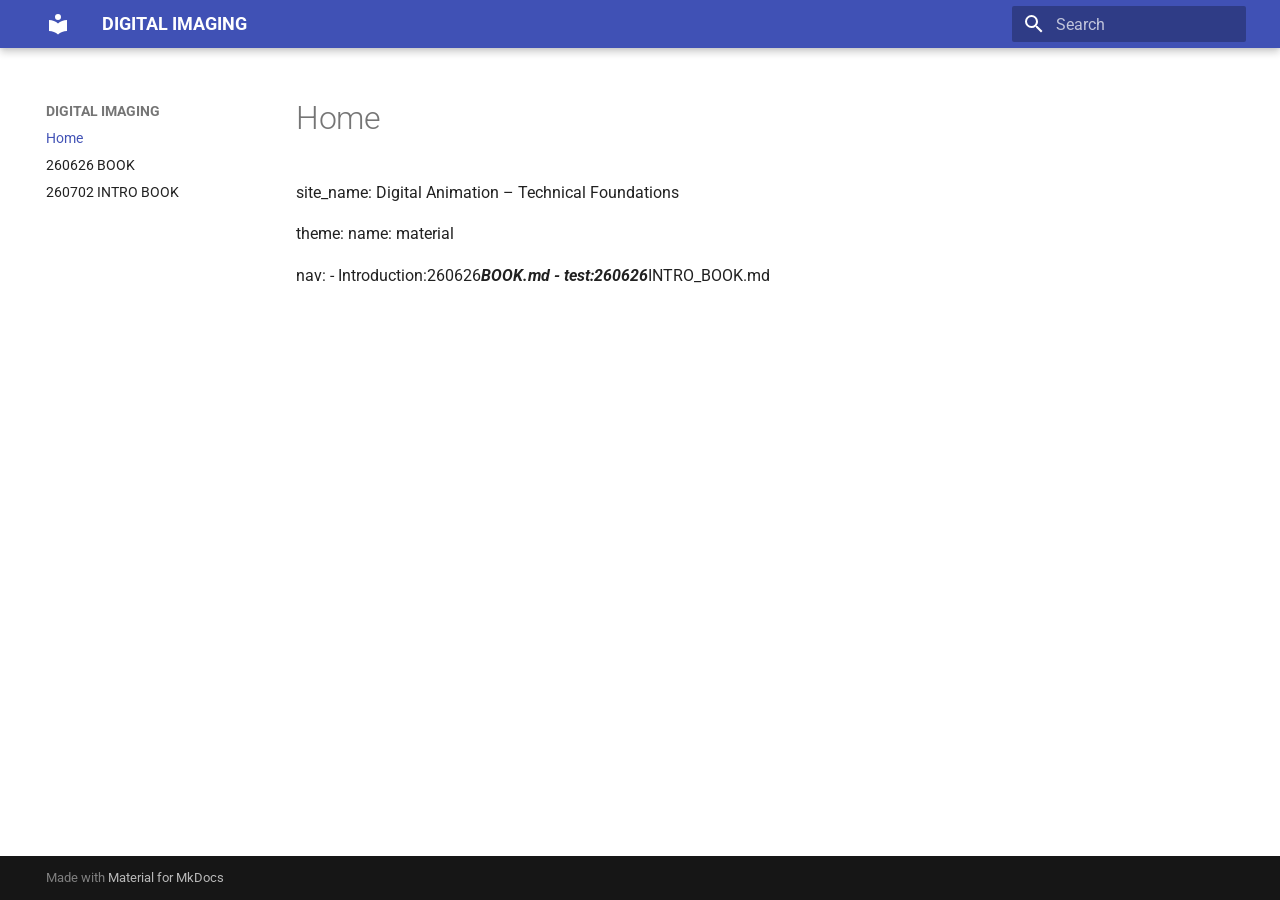
<file: index.html>
<!doctype html>
<html lang="en" class="no-js">
  <head>
    
      <meta charset="utf-8">
      <meta name="viewport" content="width=device-width,initial-scale=1">
      
      
      
      
      
        <link rel="next" href="260626___BOOK/">
      
      
        
      
      
      <link rel="icon" href="assets/images/favicon.png">
      <meta name="generator" content="mkdocs-1.6.1, mkdocs-material-9.7.6">
    
    
      
        <title>DIGITAL IMAGING</title>
      
    
    
      <link rel="stylesheet" href="assets/stylesheets/main.484c7ddc.min.css">
      
      


    
    
      
    
    
      
        
        
        <link rel="preconnect" href="https://fonts.gstatic.com" crossorigin>
        <link rel="stylesheet" href="https://fonts.googleapis.com/css?family=Roboto:300,300i,400,400i,700,700i%7CRoboto+Mono:400,400i,700,700i&display=fallback">
        <style>:root{--md-text-font:"Roboto";--md-code-font:"Roboto Mono"}</style>
      
    
    
      <link rel="stylesheet" href="extra.css">
    
    <script>__md_scope=new URL(".",location),__md_hash=e=>[...e].reduce(((e,_)=>(e<<5)-e+_.charCodeAt(0)),0),__md_get=(e,_=localStorage,t=__md_scope)=>JSON.parse(_.getItem(t.pathname+"."+e)),__md_set=(e,_,t=localStorage,a=__md_scope)=>{try{t.setItem(a.pathname+"."+e,JSON.stringify(_))}catch(e){}}</script>
    
      

    
    
  </head>
  
  
    <body dir="ltr">
  
    
    <input class="md-toggle" data-md-toggle="drawer" type="checkbox" id="__drawer" autocomplete="off">
    <input class="md-toggle" data-md-toggle="search" type="checkbox" id="__search" autocomplete="off">
    <label class="md-overlay" for="__drawer"></label>
    <div data-md-component="skip">
      
    </div>
    <div data-md-component="announce">
      
    </div>
    
    
      

  

<header class="md-header md-header--shadow" data-md-component="header">
  <nav class="md-header__inner md-grid" aria-label="Header">
    <a href="." title="DIGITAL IMAGING" class="md-header__button md-logo" aria-label="DIGITAL IMAGING" data-md-component="logo">
      
  
  <svg xmlns="http://www.w3.org/2000/svg" viewBox="0 0 24 24"><path d="M12 8a3 3 0 0 0 3-3 3 3 0 0 0-3-3 3 3 0 0 0-3 3 3 3 0 0 0 3 3m0 3.54C9.64 9.35 6.5 8 3 8v11c3.5 0 6.64 1.35 9 3.54 2.36-2.19 5.5-3.54 9-3.54V8c-3.5 0-6.64 1.35-9 3.54"/></svg>

    </a>
    <label class="md-header__button md-icon" for="__drawer">
      
      <svg xmlns="http://www.w3.org/2000/svg" viewBox="0 0 24 24"><path d="M3 6h18v2H3zm0 5h18v2H3zm0 5h18v2H3z"/></svg>
    </label>
    <div class="md-header__title" data-md-component="header-title">
      <div class="md-header__ellipsis">
        <div class="md-header__topic">
          <span class="md-ellipsis">
            DIGITAL IMAGING
          </span>
        </div>
        <div class="md-header__topic" data-md-component="header-topic">
          <span class="md-ellipsis">
            
              Home
            
          </span>
        </div>
      </div>
    </div>
    
    
      <script>var palette=__md_get("__palette");if(palette&&palette.color){if("(prefers-color-scheme)"===palette.color.media){var media=matchMedia("(prefers-color-scheme: light)"),input=document.querySelector(media.matches?"[data-md-color-media='(prefers-color-scheme: light)']":"[data-md-color-media='(prefers-color-scheme: dark)']");palette.color.media=input.getAttribute("data-md-color-media"),palette.color.scheme=input.getAttribute("data-md-color-scheme"),palette.color.primary=input.getAttribute("data-md-color-primary"),palette.color.accent=input.getAttribute("data-md-color-accent")}for(var[key,value]of Object.entries(palette.color))document.body.setAttribute("data-md-color-"+key,value)}</script>
    
    
    
      
      
        <label class="md-header__button md-icon" for="__search">
          
          <svg xmlns="http://www.w3.org/2000/svg" viewBox="0 0 24 24"><path d="M9.5 3A6.5 6.5 0 0 1 16 9.5c0 1.61-.59 3.09-1.56 4.23l.27.27h.79l5 5-1.5 1.5-5-5v-.79l-.27-.27A6.52 6.52 0 0 1 9.5 16 6.5 6.5 0 0 1 3 9.5 6.5 6.5 0 0 1 9.5 3m0 2C7 5 5 7 5 9.5S7 14 9.5 14 14 12 14 9.5 12 5 9.5 5"/></svg>
        </label>
        <div class="md-search" data-md-component="search" role="dialog">
  <label class="md-search__overlay" for="__search"></label>
  <div class="md-search__inner" role="search">
    <form class="md-search__form" name="search">
      <input type="text" class="md-search__input" name="query" aria-label="Search" placeholder="Search" autocapitalize="off" autocorrect="off" autocomplete="off" spellcheck="false" data-md-component="search-query" required>
      <label class="md-search__icon md-icon" for="__search">
        
        <svg xmlns="http://www.w3.org/2000/svg" viewBox="0 0 24 24"><path d="M9.5 3A6.5 6.5 0 0 1 16 9.5c0 1.61-.59 3.09-1.56 4.23l.27.27h.79l5 5-1.5 1.5-5-5v-.79l-.27-.27A6.52 6.52 0 0 1 9.5 16 6.5 6.5 0 0 1 3 9.5 6.5 6.5 0 0 1 9.5 3m0 2C7 5 5 7 5 9.5S7 14 9.5 14 14 12 14 9.5 12 5 9.5 5"/></svg>
        
        <svg xmlns="http://www.w3.org/2000/svg" viewBox="0 0 24 24"><path d="M20 11v2H8l5.5 5.5-1.42 1.42L4.16 12l7.92-7.92L13.5 5.5 8 11z"/></svg>
      </label>
      <nav class="md-search__options" aria-label="Search">
        
        <button type="reset" class="md-search__icon md-icon" title="Clear" aria-label="Clear" tabindex="-1">
          
          <svg xmlns="http://www.w3.org/2000/svg" viewBox="0 0 24 24"><path d="M19 6.41 17.59 5 12 10.59 6.41 5 5 6.41 10.59 12 5 17.59 6.41 19 12 13.41 17.59 19 19 17.59 13.41 12z"/></svg>
        </button>
      </nav>
      
    </form>
    <div class="md-search__output">
      <div class="md-search__scrollwrap" tabindex="0" data-md-scrollfix>
        <div class="md-search-result" data-md-component="search-result">
          <div class="md-search-result__meta">
            Initializing search
          </div>
          <ol class="md-search-result__list" role="presentation"></ol>
        </div>
      </div>
    </div>
  </div>
</div>
      
    
    
  </nav>
  
</header>
    
    <div class="md-container" data-md-component="container">
      
      
        
          
        
      
      <main class="md-main" data-md-component="main">
        <div class="md-main__inner md-grid">
          
            
              
              <div class="md-sidebar md-sidebar--primary" data-md-component="sidebar" data-md-type="navigation" >
                <div class="md-sidebar__scrollwrap">
                  <div class="md-sidebar__inner">
                    



<nav class="md-nav md-nav--primary" aria-label="Navigation" data-md-level="0">
  <label class="md-nav__title" for="__drawer">
    <a href="." title="DIGITAL IMAGING" class="md-nav__button md-logo" aria-label="DIGITAL IMAGING" data-md-component="logo">
      
  
  <svg xmlns="http://www.w3.org/2000/svg" viewBox="0 0 24 24"><path d="M12 8a3 3 0 0 0 3-3 3 3 0 0 0-3-3 3 3 0 0 0-3 3 3 3 0 0 0 3 3m0 3.54C9.64 9.35 6.5 8 3 8v11c3.5 0 6.64 1.35 9 3.54 2.36-2.19 5.5-3.54 9-3.54V8c-3.5 0-6.64 1.35-9 3.54"/></svg>

    </a>
    DIGITAL IMAGING
  </label>
  
  <ul class="md-nav__list" data-md-scrollfix>
    
      
      
  
  
    
  
  
  
    <li class="md-nav__item md-nav__item--active">
      
      <input class="md-nav__toggle md-toggle" type="checkbox" id="__toc">
      
      
      
      <a href="." class="md-nav__link md-nav__link--active">
        
  
  
  <span class="md-ellipsis">
    
  
    Home
  

    
  </span>
  
  

      </a>
      
    </li>
  

    
      
      
  
  
  
  
    <li class="md-nav__item">
      <a href="260626___BOOK/" class="md-nav__link">
        
  
  
  <span class="md-ellipsis">
    
  
    260626   BOOK
  

    
  </span>
  
  

      </a>
    </li>
  

    
      
      
  
  
  
  
    <li class="md-nav__item">
      <a href="260702___INTRO_BOOK/" class="md-nav__link">
        
  
  
  <span class="md-ellipsis">
    
  
    260702   INTRO BOOK
  

    
  </span>
  
  

      </a>
    </li>
  

    
  </ul>
</nav>
                  </div>
                </div>
              </div>
            
            
              
              <div class="md-sidebar md-sidebar--secondary" data-md-component="sidebar" data-md-type="toc" >
                <div class="md-sidebar__scrollwrap">
                  <div class="md-sidebar__inner">
                    

<nav class="md-nav md-nav--secondary" aria-label="Table of contents">
  
  
  
  
</nav>
                  </div>
                </div>
              </div>
            
          
          
            <div class="md-content" data-md-component="content">
              
              <article class="md-content__inner md-typeset">
                
                  



  <h1>Home</h1>

<p>site_name: Digital Animation – Technical Foundations</p>
<p>theme:
  name: material</p>
<p>nav:
  - Introduction:260626<strong><em>BOOK.md
  - test:260626</em></strong>INTRO_BOOK.md</p>












                
              </article>
            </div>
          
          
<script>var target=document.getElementById(location.hash.slice(1));target&&target.name&&(target.checked=target.name.startsWith("__tabbed_"))</script>
        </div>
        
      </main>
      
        <footer class="md-footer">
  
  <div class="md-footer-meta md-typeset">
    <div class="md-footer-meta__inner md-grid">
      <div class="md-copyright">
  
  
    Made with
    <a href="https://squidfunk.github.io/mkdocs-material/" target="_blank" rel="noopener">
      Material for MkDocs
    </a>
  
</div>
      
    </div>
  </div>
</footer>
      
    </div>
    <div class="md-dialog" data-md-component="dialog">
      <div class="md-dialog__inner md-typeset"></div>
    </div>
    
    
    
      
      
      <script id="__config" type="application/json">{"annotate": null, "base": ".", "features": [], "search": "assets/javascripts/workers/search.2c215733.min.js", "tags": null, "translations": {"clipboard.copied": "Copied to clipboard", "clipboard.copy": "Copy to clipboard", "search.result.more.one": "1 more on this page", "search.result.more.other": "# more on this page", "search.result.none": "No matching documents", "search.result.one": "1 matching document", "search.result.other": "# matching documents", "search.result.placeholder": "Type to start searching", "search.result.term.missing": "Missing", "select.version": "Select version"}, "version": null}</script>
    
    
      <script src="assets/javascripts/bundle.79ae519e.min.js"></script>
      
    
  </body>
</html>
</file>
<file: extra.css>
@use "sass:map";
@use "@catppuccin/palette/scss/catppuccin" as catppuccin;
@use "@catppuccin/highlightjs/sass/_theme" as hljs;

// filters taken from https://userstyles.catppuccin.com/contributing/guides/images-and-svgs/
$filters: (
  latte: (
    "subtext0": brightness(0) saturate(100%) invert(47%) sepia(6%)
      saturate(1263%) hue-rotate(195deg) brightness(90%) contrast(81%),
    "blue": brightness(0) saturate(100%) invert(30%) sepia(80%) saturate(1850%)
      hue-rotate(209deg) brightness(94%) contrast(105%),
  ),
  frappe: (
    "subtext0": brightness(0) saturate(100%) invert(82%) sepia(6%)
      saturate(1287%) hue-rotate(192deg) brightness(86%) contrast(85%),
    "blue": brightness(0) saturate(100%) invert(68%) sepia(16%) saturate(1070%)
      hue-rotate(185deg) brightness(96%) contrast(95%),
  ),
  macchiato: (
    "subtext0": brightness(0) saturate(100%) invert(75%) sepia(18%)
      saturate(361%) hue-rotate(190deg) brightness(91%) contrast(86%),
    "blue": brightness(0) saturate(100%) invert(67%) sepia(17%) saturate(1007%)
      hue-rotate(183deg) brightness(99%) contrast(94%),
  ),
  mocha: (
    "subtext0": brightness(0) saturate(100%) invert(84%) sepia(9%)
      saturate(767%) hue-rotate(192deg) brightness(84%) contrast(84%),
    "blue": brightness(0) saturate(100%) invert(68%) sepia(18%) saturate(951%)
      hue-rotate(180deg) brightness(98%) contrast(100%),
  ),
);

@each $flavor, $colors in catppuccin.$palette {
  .#{$flavor} {
    @include hljs.highlights($flavor);

    // Each heading is technically a link but
    // we don't want to highlight it as `blue`
    :is(h1, h2, h3, h4, h5, h6) {
      a code {
        color: map.get($colors, "text");
      }
    }
    a code {
      color: map.get($colors, "blue");
    }
    code {
      color: map.get($colors, "text");
      background: map.get($colors, "mantle");
    }
    blockquote {
      blockquote {
        border-top: 0.1em solid map.get($colors, "surface2");
        border-bottom: 0.1em solid map.get($colors, "surface2");
      }
    }
    hr {
      border-color: map.get($colors, "surface2");
      border-style: solid;
    }
    del {
      color: map.get($colors, "overlay2");
    }
    .ace_gutter {
      color: map.get($colors, "overlay1");
      background: map.get($colors, "mantle");
    }
    .ace_gutter-active-line.ace_gutter-cell {
      color: map.get($colors, "pink");
      background: map.get($colors, "mantle");
    }
    .tooltiptext {
      background: map.get($colors, "mantle");
      color: map.get($colors, "text");
    }
  }
}

@each $flavor, $colors in catppuccin.$palette {
  .#{$flavor} {
    --bg: #{map.get($colors, "base")};
    --fg: #{map.get($colors, "text")};
    --sidebar-bg: #{map.get($colors, "mantle")};
    --sidebar-fg: #{map.get($colors, "text")};
    --sidebar-non-existant: #{map.get($colors, "overlay0")};
    --sidebar-active: #{map.get($colors, "blue")};
    --sidebar-spacer: #{map.get($colors, "overlay0")};
    --scrollbar: #{map.get($colors, "overlay0")};
    --icons: #{map.get($colors, "overlay0")};
    --icons-hover: #{map.get($colors, "overlay2")};
    --links: #{map.get($colors, "blue")};
    --inline-code-color: #{map.get($colors, "text")};
    --theme-popup-bg: #{map.get($colors, "mantle")};
    --theme-popup-border: #{map.get($colors, "overlay0")};
    --theme-hover: #{map.get($colors, "surface0")};
    --quote-bg: #{map.get($colors, "mantle")};
    --quote-border: #{map.get($colors, "crust")};
    --table-border-color: #{map.get($colors, "surface0")};
    --table-header-bg: #{map.get($colors, "mantle")};
    --table-alternate-bg: #{map.get($colors, "mantle")};
    --searchbar-border-color: #{map.get($colors, "surface0")};
    --searchbar-bg: #{map.get($colors, "mantle")};
    --searchbar-fg: #{map.get($colors, "text")};
    --searchbar-shadow-color: #{map.get($colors, "crust")};
    --searchresults-header-fg: #{map.get($colors, "text")};
    --searchresults-border-color: #{map.get($colors, "surface0")};
    --searchresults-li-bg: #{map.get($colors, "base")};
    --sidebar-header-border-color: #{map.get($colors, "lavender")};
    --search-mark-bg: #{map.get($colors, "peach")};
    --warning-border: #{map.get($colors, "peach")};
    --color-scheme: #{if($flavor == "latte", "light", "dark")};
    --copy-button-filter: #{map.get($filters, $flavor, "subtext0")};
    --copy-button-filter-hover: #{map.get($filters, $flavor, "blue")};
    --blockquote-note-color: #{map.get($colors, "blue")};
    --blockquote-tip-color: #{map.get($colors, "green")};
    --blockquote-important-color: #{map.get($colors, "mauve")};
    --blockquote-warning-color: #{map.get($colors, "yellow")};
    --blockquote-caution-color: #{map.get($colors, "red")};
  }
}
</file>
<file: assets/stylesheets/main.484c7ddc.min.css>
@charset "UTF-8";html{-webkit-text-size-adjust:none;-moz-text-size-adjust:none;text-size-adjust:none;box-sizing:border-box}*,:after,:before{box-sizing:inherit}@media (prefers-reduced-motion){*,:after,:before{transition:none!important}}body{margin:0}a,button,input,label{-webkit-tap-highlight-color:transparent}a{color:inherit;text-decoration:none}hr{border:0;box-sizing:initial;display:block;height:.05rem;overflow:visible;padding:0}small{font-size:80%}sub,sup{line-height:1em}img{border-style:none}table{border-collapse:initial;border-spacing:0}td,th{font-weight:400;vertical-align:top}button{background:#0000;border:0;font-family:inherit;font-size:inherit;margin:0;padding:0}input{border:0;outline:none}:root{--md-primary-fg-color:#4051b5;--md-primary-fg-color--light:#5d6cc0;--md-primary-fg-color--dark:#303fa1;--md-primary-bg-color:#fff;--md-primary-bg-color--light:#ffffffb3;--md-accent-fg-color:#526cfe;--md-accent-fg-color--transparent:#526cfe1a;--md-accent-bg-color:#fff;--md-accent-bg-color--light:#ffffffb3}[data-md-color-scheme=default]{color-scheme:light}[data-md-color-scheme=default] img[src$="#gh-dark-mode-only"],[data-md-color-scheme=default] img[src$="#only-dark"]{display:none}:root,[data-md-color-scheme=default]{--md-hue:225deg;--md-default-fg-color:#000000de;--md-default-fg-color--light:#0000008a;--md-default-fg-color--lighter:#00000052;--md-default-fg-color--lightest:#00000012;--md-default-bg-color:#fff;--md-default-bg-color--light:#ffffffb3;--md-default-bg-color--lighter:#ffffff4d;--md-default-bg-color--lightest:#ffffff1f;--md-code-fg-color:#36464e;--md-code-bg-color:#f5f5f5;--md-code-bg-color--light:#f5f5f5b3;--md-code-bg-color--lighter:#f5f5f54d;--md-code-hl-color:#4287ff;--md-code-hl-color--light:#4287ff1a;--md-code-hl-number-color:#d52a2a;--md-code-hl-special-color:#db1457;--md-code-hl-function-color:#a846b9;--md-code-hl-constant-color:#6e59d9;--md-code-hl-keyword-color:#3f6ec6;--md-code-hl-string-color:#1c7d4d;--md-code-hl-name-color:var(--md-code-fg-color);--md-code-hl-operator-color:var(--md-default-fg-color--light);--md-code-hl-punctuation-color:var(--md-default-fg-color--light);--md-code-hl-comment-color:var(--md-default-fg-color--light);--md-code-hl-generic-color:var(--md-default-fg-color--light);--md-code-hl-variable-color:var(--md-default-fg-color--light);--md-typeset-color:var(--md-default-fg-color);--md-typeset-a-color:var(--md-primary-fg-color);--md-typeset-del-color:#f5503d26;--md-typeset-ins-color:#0bd57026;--md-typeset-kbd-color:#fafafa;--md-typeset-kbd-accent-color:#fff;--md-typeset-kbd-border-color:#b8b8b8;--md-typeset-mark-color:#ffff0080;--md-typeset-table-color:#0000001f;--md-typeset-table-color--light:rgba(0,0,0,.035);--md-admonition-fg-color:var(--md-default-fg-color);--md-admonition-bg-color:var(--md-default-bg-color);--md-warning-fg-color:#000000de;--md-warning-bg-color:#ff9;--md-footer-fg-color:#fff;--md-footer-fg-color--light:#ffffffb3;--md-footer-fg-color--lighter:#ffffff73;--md-footer-bg-color:#000000de;--md-footer-bg-color--dark:#00000052;--md-shadow-z1:0 0.2rem 0.5rem #0000000d,0 0 0.05rem #0000001a;--md-shadow-z2:0 0.2rem 0.5rem #0000001a,0 0 0.05rem #00000040;--md-shadow-z3:0 0.2rem 0.5rem #0003,0 0 0.05rem #00000059}.md-icon svg{fill:currentcolor;display:block;height:1.2rem;width:1.2rem}body{-webkit-font-smoothing:antialiased;-moz-osx-font-smoothing:grayscale;--md-text-font-family:var(--md-text-font,_),-apple-system,BlinkMacSystemFont,Helvetica,Arial,sans-serif;--md-code-font-family:var(--md-code-font,_),SFMono-Regular,Consolas,Menlo,monospace}aside,body,input{font-feature-settings:"kern","liga";color:var(--md-typeset-color);font-family:var(--md-text-font-family)}code,kbd,pre{font-feature-settings:"kern";font-family:var(--md-code-font-family)}:root{--md-typeset-table-sort-icon:url('data:image/svg+xml;charset=utf-8,<svg xmlns="http://www.w3.org/2000/svg" viewBox="0 0 24 24"><path d="m18 21-4-4h3V7h-3l4-4 4 4h-3v10h3M2 19v-2h10v2M2 13v-2h7v2M2 7V5h4v2z"/></svg>');--md-typeset-table-sort-icon--asc:url('data:image/svg+xml;charset=utf-8,<svg xmlns="http://www.w3.org/2000/svg" viewBox="0 0 24 24"><path d="M19 17h3l-4 4-4-4h3V3h2M2 17h10v2H2M6 5v2H2V5m0 6h7v2H2z"/></svg>');--md-typeset-table-sort-icon--desc:url('data:image/svg+xml;charset=utf-8,<svg xmlns="http://www.w3.org/2000/svg" viewBox="0 0 24 24"><path d="M19 7h3l-4-4-4 4h3v14h2M2 17h10v2H2M6 5v2H2V5m0 6h7v2H2z"/></svg>')}.md-typeset{-webkit-print-color-adjust:exact;color-adjust:exact;font-size:.8rem;line-height:1.6;overflow-wrap:break-word}@media print{.md-typeset{font-size:.68rem}}.md-typeset blockquote,.md-typeset dl,.md-typeset figure,.md-typeset ol,.md-typeset pre,.md-typeset ul{margin-bottom:1em;margin-top:1em}.md-typeset h1{color:var(--md-default-fg-color--light);font-size:2em;line-height:1.3;margin:0 0 1.25em}.md-typeset h1,.md-typeset h2{font-weight:300;letter-spacing:-.01em}.md-typeset h2{font-size:1.5625em;line-height:1.4;margin:1.6em 0 .64em}.md-typeset h3{font-size:1.25em;font-weight:400;letter-spacing:-.01em;line-height:1.5;margin:1.6em 0 .8em}.md-typeset h2+h3{margin-top:.8em}.md-typeset h4{font-weight:700;letter-spacing:-.01em;margin:1em 0}.md-typeset h5,.md-typeset h6{color:var(--md-default-fg-color--light);font-size:.8em;font-weight:700;letter-spacing:-.01em;margin:1.25em 0}.md-typeset h5{text-transform:uppercase}.md-typeset h5 code{text-transform:none}.md-typeset hr{border-bottom:.05rem solid var(--md-default-fg-color--lightest);display:flow-root;margin:1.5em 0}.md-typeset a{color:var(--md-typeset-a-color);word-break:break-word}.md-typeset a,.md-typeset a:before{transition:color 125ms}.md-typeset a:focus,.md-typeset a:hover{color:var(--md-accent-fg-color)}.md-typeset a:focus code,.md-typeset a:hover code{background-color:var(--md-accent-fg-color--transparent);color:var(--md-accent-fg-color)}.md-typeset a code{color:var(--md-typeset-a-color)}.md-typeset a.focus-visible{outline-color:var(--md-accent-fg-color);outline-offset:.2rem}.md-typeset code,.md-typeset kbd,.md-typeset pre{color:var(--md-code-fg-color);direction:ltr;font-variant-ligatures:none;transition:background-color 125ms}@media print{.md-typeset code,.md-typeset kbd,.md-typeset pre{white-space:pre-wrap}}.md-typeset code{background-color:var(--md-code-bg-color);border-radius:.1rem;-webkit-box-decoration-break:clone;box-decoration-break:clone;font-size:.85em;padding:0 .2941176471em;transition:color 125ms,background-color 125ms;word-break:break-word}.md-typeset code:not(.focus-visible){-webkit-tap-highlight-color:transparent;outline:none}.md-typeset pre{display:flow-root;line-height:1.4;position:relative}.md-typeset pre>code{-webkit-box-decoration-break:slice;box-decoration-break:slice;box-shadow:none;display:block;margin:0;outline-color:var(--md-accent-fg-color);overflow:auto;padding:.7720588235em 1.1764705882em;scrollbar-color:var(--md-default-fg-color--lighter) #0000;scrollbar-width:thin;touch-action:auto;word-break:normal}.md-typeset pre>code:hover{scrollbar-color:var(--md-accent-fg-color) #0000}.md-typeset pre>code::-webkit-scrollbar{height:.2rem;width:.2rem}.md-typeset pre>code::-webkit-scrollbar-thumb{background-color:var(--md-default-fg-color--lighter)}.md-typeset pre>code::-webkit-scrollbar-thumb:hover{background-color:var(--md-accent-fg-color)}.md-typeset kbd{background-color:var(--md-typeset-kbd-color);border-radius:.1rem;box-shadow:0 .1rem 0 .05rem var(--md-typeset-kbd-border-color),0 .1rem 0 var(--md-typeset-kbd-border-color),0 -.1rem .2rem var(--md-typeset-kbd-accent-color) inset;color:var(--md-default-fg-color);display:inline-block;font-size:.75em;padding:0 .6666666667em;vertical-align:text-top;word-break:break-word}.md-typeset mark{background-color:var(--md-typeset-mark-color);-webkit-box-decoration-break:clone;box-decoration-break:clone;color:inherit;word-break:break-word}.md-typeset abbr{cursor:help;text-decoration:none}.md-typeset [data-preview],.md-typeset abbr{border-bottom:.05rem dotted var(--md-default-fg-color--light)}.md-typeset small{opacity:.75}[dir=ltr] .md-typeset sub,[dir=ltr] .md-typeset sup{margin-left:.078125em}[dir=rtl] .md-typeset sub,[dir=rtl] .md-typeset sup{margin-right:.078125em}[dir=ltr] .md-typeset blockquote{padding-left:.6rem}[dir=rtl] .md-typeset blockquote{padding-right:.6rem}[dir=ltr] .md-typeset blockquote{border-left:.2rem solid var(--md-default-fg-color--lighter)}[dir=rtl] .md-typeset blockquote{border-right:.2rem solid var(--md-default-fg-color--lighter)}.md-typeset blockquote{color:var(--md-default-fg-color--light);margin-left:0;margin-right:0}.md-typeset ul{list-style-type:disc}.md-typeset ul[type]{list-style-type:revert-layer}[dir=ltr] .md-typeset ol,[dir=ltr] .md-typeset ul{margin-left:.625em}[dir=rtl] .md-typeset ol,[dir=rtl] .md-typeset ul{margin-right:.625em}.md-typeset ol,.md-typeset ul{padding:0}.md-typeset ol:not([hidden]),.md-typeset ul:not([hidden]){display:flow-root}.md-typeset ol ol,.md-typeset ul ol{list-style-type:lower-alpha}.md-typeset ol ol ol,.md-typeset ul ol ol{list-style-type:lower-roman}.md-typeset ol ol ol ol,.md-typeset ul ol ol ol{list-style-type:upper-alpha}.md-typeset ol ol ol ol ol,.md-typeset ul ol ol ol ol{list-style-type:upper-roman}.md-typeset ol[type],.md-typeset ul[type]{list-style-type:revert-layer}[dir=ltr] .md-typeset ol li,[dir=ltr] .md-typeset ul li{margin-left:1.25em}[dir=rtl] .md-typeset ol li,[dir=rtl] .md-typeset ul li{margin-right:1.25em}.md-typeset ol li,.md-typeset ul li{margin-bottom:.5em}.md-typeset ol li blockquote,.md-typeset ol li p,.md-typeset ul li blockquote,.md-typeset ul li p{margin:.5em 0}.md-typeset ol li:last-child,.md-typeset ul li:last-child{margin-bottom:0}[dir=ltr] .md-typeset ol li ol,[dir=ltr] .md-typeset ol li ul,[dir=ltr] .md-typeset ul li ol,[dir=ltr] .md-typeset ul li ul{margin-left:.625em}[dir=rtl] .md-typeset ol li ol,[dir=rtl] .md-typeset ol li ul,[dir=rtl] .md-typeset ul li ol,[dir=rtl] .md-typeset ul li ul{margin-right:.625em}.md-typeset ol li ol,.md-typeset ol li ul,.md-typeset ul li ol,.md-typeset ul li ul{margin-bottom:.5em;margin-top:.5em}[dir=ltr] .md-typeset dd{margin-left:1.875em}[dir=rtl] .md-typeset dd{margin-right:1.875em}.md-typeset dd{margin-bottom:1.5em;margin-top:1em}.md-typeset img,.md-typeset svg,.md-typeset video{height:auto;max-width:100%}.md-typeset img[align=left]{margin:1em 1em 1em 0}.md-typeset img[align=right]{margin:1em 0 1em 1em}.md-typeset img[align]:only-child{margin-top:0}.md-typeset figure{display:flow-root;margin:1em auto;max-width:100%;text-align:center;width:fit-content}.md-typeset figure img{display:block;margin:0 auto}.md-typeset figcaption{font-style:italic;margin:1em auto;max-width:24rem}.md-typeset iframe{max-width:100%}.md-typeset table:not([class]){background-color:var(--md-default-bg-color);border:.05rem solid var(--md-typeset-table-color);border-radius:.1rem;display:inline-block;font-size:.64rem;max-width:100%;overflow:auto;touch-action:auto}@media print{.md-typeset table:not([class]){display:table}}.md-typeset table:not([class])+*{margin-top:1.5em}.md-typeset table:not([class]) td>:first-child,.md-typeset table:not([class]) th>:first-child{margin-top:0}.md-typeset table:not([class]) td>:last-child,.md-typeset table:not([class]) th>:last-child{margin-bottom:0}.md-typeset table:not([class]) td:not([align]),.md-typeset table:not([class]) th:not([align]){text-align:left}[dir=rtl] .md-typeset table:not([class]) td:not([align]),[dir=rtl] .md-typeset table:not([class]) th:not([align]){text-align:right}.md-typeset table:not([class]) th{font-weight:700;min-width:5rem;padding:.9375em 1.25em;vertical-align:top}.md-typeset table:not([class]) td{border-top:.05rem solid var(--md-typeset-table-color);padding:.9375em 1.25em;vertical-align:top}.md-typeset table:not([class]) tbody tr{transition:background-color 125ms}.md-typeset table:not([class]) tbody tr:hover{background-color:var(--md-typeset-table-color--light);box-shadow:0 .05rem 0 var(--md-default-bg-color) inset}.md-typeset table:not([class]) a{word-break:normal}.md-typeset table th[role=columnheader]{cursor:pointer}[dir=ltr] .md-typeset table th[role=columnheader]:after{margin-left:.5em}[dir=rtl] .md-typeset table th[role=columnheader]:after{margin-right:.5em}.md-typeset table th[role=columnheader]:after{content:"";display:inline-block;height:1.2em;-webkit-mask-image:var(--md-typeset-table-sort-icon);mask-image:var(--md-typeset-table-sort-icon);-webkit-mask-repeat:no-repeat;mask-repeat:no-repeat;-webkit-mask-size:contain;mask-size:contain;transition:background-color 125ms;vertical-align:text-bottom;width:1.2em}.md-typeset table th[role=columnheader]:hover:after{background-color:var(--md-default-fg-color--lighter)}.md-typeset table th[role=columnheader][aria-sort=ascending]:after{background-color:var(--md-default-fg-color--light);-webkit-mask-image:var(--md-typeset-table-sort-icon--asc);mask-image:var(--md-typeset-table-sort-icon--asc)}.md-typeset table th[role=columnheader][aria-sort=descending]:after{background-color:var(--md-default-fg-color--light);-webkit-mask-image:var(--md-typeset-table-sort-icon--desc);mask-image:var(--md-typeset-table-sort-icon--desc)}.md-typeset__scrollwrap{margin:1em -.8rem;overflow-x:auto;touch-action:auto}.md-typeset__table{display:inline-block;margin-bottom:.5em;padding:0 .8rem}@media print{.md-typeset__table{display:block}}html .md-typeset__table table{display:table;margin:0;overflow:hidden;width:100%}@media screen and (max-width:44.984375em){.md-content__inner>pre{margin:1em -.8rem}.md-content__inner>pre code{border-radius:0}}.md-typeset .md-author{border-radius:100%;display:block;flex-shrink:0;height:1.6rem;overflow:hidden;position:relative;transition:color 125ms,transform 125ms;width:1.6rem}.md-typeset .md-author img{display:block}.md-typeset .md-author--more{background:var(--md-default-fg-color--lightest);color:var(--md-default-fg-color--lighter);font-size:.6rem;font-weight:700;line-height:1.6rem;text-align:center}.md-typeset .md-author--long{height:2.4rem;width:2.4rem}.md-typeset a.md-author{transform:scale(1)}.md-typeset a.md-author img{border-radius:100%;filter:grayscale(100%) opacity(75%);transition:filter 125ms}.md-typeset a.md-author:focus,.md-typeset a.md-author:hover{transform:scale(1.1);z-index:1}.md-typeset a.md-author:focus img,.md-typeset a.md-author:hover img{filter:grayscale(0)}.md-banner{background-color:var(--md-footer-bg-color);color:var(--md-footer-fg-color);overflow:auto}@media print{.md-banner{display:none}}.md-banner--warning{background-color:var(--md-warning-bg-color);color:var(--md-warning-fg-color)}.md-banner__inner{font-size:.7rem;margin:.6rem auto;padding:0 .8rem}[dir=ltr] .md-banner__button{float:right}[dir=rtl] .md-banner__button{float:left}.md-banner__button{color:inherit;cursor:pointer;transition:opacity .25s}.no-js .md-banner__button{display:none}.md-banner__button:hover{opacity:.7}html{font-size:125%;height:100%;overflow-x:hidden}@media screen and (min-width:100em){html{font-size:137.5%}}@media screen and (min-width:125em){html{font-size:150%}}body{background-color:var(--md-default-bg-color);display:flex;flex-direction:column;font-size:.5rem;min-height:100%;position:relative;width:100%}@media print{body{display:block}}@media screen and (max-width:59.984375em){body[data-md-scrolllock]{position:fixed}}.md-grid{margin-left:auto;margin-right:auto;max-width:61rem}.md-container{display:flex;flex-direction:column;flex-grow:1}@media print{.md-container{display:block}}.md-main{flex-grow:1}.md-main__inner{display:flex;height:100%;margin-top:1.5rem}.md-ellipsis{overflow:hidden;text-overflow:ellipsis}.md-toggle{display:none}.md-option{height:0;opacity:0;position:absolute;width:0}.md-option:checked+label:not([hidden]){display:block}.md-option.focus-visible+label{outline-color:var(--md-accent-fg-color);outline-style:auto}.md-skip{background-color:var(--md-default-fg-color);border-radius:.1rem;color:var(--md-default-bg-color);font-size:.64rem;margin:.5rem;opacity:0;outline-color:var(--md-accent-fg-color);padding:.3rem .5rem;position:fixed;transform:translateY(.4rem);z-index:-1}.md-skip:focus{opacity:1;transform:translateY(0);transition:transform .25s cubic-bezier(.4,0,.2,1),opacity 175ms 75ms;z-index:10}@page{margin:25mm}:root{--md-clipboard-icon:url('data:image/svg+xml;charset=utf-8,<svg xmlns="http://www.w3.org/2000/svg" viewBox="0 0 24 24"><path d="M19 21H8V7h11m0-2H8a2 2 0 0 0-2 2v14a2 2 0 0 0 2 2h11a2 2 0 0 0 2-2V7a2 2 0 0 0-2-2m-3-4H4a2 2 0 0 0-2 2v14h2V3h12z"/></svg>')}.md-clipboard{border-radius:.1rem;color:var(--md-default-fg-color--lightest);cursor:pointer;height:1.5em;outline-color:var(--md-accent-fg-color);outline-offset:.1rem;transition:color .25s;width:1.5em;z-index:1}@media print{.md-clipboard{display:none}}.md-clipboard:not(.focus-visible){-webkit-tap-highlight-color:transparent;outline:none}:hover>.md-clipboard{color:var(--md-default-fg-color--light)}.md-clipboard:focus,.md-clipboard:hover{color:var(--md-accent-fg-color)}.md-clipboard:after{background-color:currentcolor;content:"";display:block;height:1.125em;margin:0 auto;-webkit-mask-image:var(--md-clipboard-icon);mask-image:var(--md-clipboard-icon);-webkit-mask-position:center;mask-position:center;-webkit-mask-repeat:no-repeat;mask-repeat:no-repeat;-webkit-mask-size:contain;mask-size:contain;width:1.125em}.md-clipboard--inline{cursor:pointer}.md-clipboard--inline code{transition:color .25s,background-color .25s}.md-clipboard--inline:focus code,.md-clipboard--inline:hover code{background-color:var(--md-accent-fg-color--transparent);color:var(--md-accent-fg-color)}:root{--md-code-select-icon:url('data:image/svg+xml;charset=utf-8,<svg xmlns="http://www.w3.org/2000/svg" viewBox="0 0 24 24"><path d="M19 19h-4v2h4c1.1 0 2-.9 2-2v-4h-2m0-12h-4v2h4v4h2V5c0-1.1-.9-2-2-2M5 5h4V3H5c-1.1 0-2 .9-2 2v4h2m0 6H3v4c0 1.1.9 2 2 2h4v-2H5zm2-4h2v2H7zm4 0h2v2h-2zm4 0h2v2h-2zM7 7h2v2H7zm4 0h2v2h-2zm4 0h2v2h-2zm-8 8h2v2H7zm4 0h2v2h-2zm4 0h2v2h-2z"/></svg>');--md-code-copy-icon:url('data:image/svg+xml;charset=utf-8,<svg xmlns="http://www.w3.org/2000/svg" viewBox="0 0 24 24"><path d="M19 21H8V7h11m0-2H8a2 2 0 0 0-2 2v14a2 2 0 0 0 2 2h11a2 2 0 0 0 2-2V7a2 2 0 0 0-2-2m-3-4H4a2 2 0 0 0-2 2v14h2V3h12z"/></svg>')}.md-typeset .md-code__content{display:grid}.md-code__nav{background-color:var(--md-code-bg-color--lighter);border-radius:.1rem;display:flex;gap:.2rem;padding:.2rem;position:absolute;right:.25em;top:.25em;transition:background-color .25s;z-index:1}:hover>.md-code__nav{background-color:var(--md-code-bg-color--light)}.md-code__button{color:var(--md-default-fg-color--lightest);cursor:pointer;display:block;height:1.5em;outline-color:var(--md-accent-fg-color);outline-offset:.1rem;transition:color .25s;width:1.5em}:hover>*>.md-code__button{color:var(--md-default-fg-color--light)}.md-code__button.focus-visible,.md-code__button:hover{color:var(--md-accent-fg-color)}.md-code__button--active{color:var(--md-default-fg-color)!important}.md-code__button:after{background-color:currentcolor;content:"";display:block;height:1.125em;margin:0 auto;-webkit-mask-position:center;mask-position:center;-webkit-mask-repeat:no-repeat;mask-repeat:no-repeat;-webkit-mask-size:contain;mask-size:contain;width:1.125em}.md-code__button[data-md-type=select]:after{-webkit-mask-image:var(--md-code-select-icon);mask-image:var(--md-code-select-icon)}.md-code__button[data-md-type=copy]:after{-webkit-mask-image:var(--md-code-copy-icon);mask-image:var(--md-code-copy-icon)}@keyframes consent{0%{opacity:0;transform:translateY(100%)}to{opacity:1;transform:translateY(0)}}@keyframes overlay{0%{opacity:0}to{opacity:1}}.md-consent__overlay{animation:overlay .25s both;-webkit-backdrop-filter:blur(.1rem);backdrop-filter:blur(.1rem);background-color:#0000008a;height:100%;opacity:1;position:fixed;top:0;width:100%;z-index:5}.md-consent__inner{animation:consent .5s cubic-bezier(.1,.7,.1,1) both;background-color:var(--md-default-bg-color);border:0;border-radius:.1rem;bottom:0;box-shadow:0 0 .2rem #0000001a,0 .2rem .4rem #0003;max-height:100%;overflow:auto;padding:0;position:fixed;width:100%;z-index:5}.md-consent__form{padding:.8rem}.md-consent__settings{display:none;margin:1em 0}input:checked+.md-consent__settings{display:block}.md-consent__controls{margin-bottom:.8rem}.md-typeset .md-consent__controls .md-button{display:inline}@media screen and (max-width:44.984375em){.md-typeset .md-consent__controls .md-button{display:block;margin-top:.4rem;text-align:center;width:100%}}.md-consent label{cursor:pointer}.md-content{flex-grow:1;min-width:0}.md-content__inner{margin:0 .8rem 1.2rem;padding-top:.6rem}@media screen and (min-width:76.25em){[dir=ltr] .md-sidebar--primary:not([hidden])~.md-content>.md-content__inner{margin-left:1.2rem}[dir=ltr] .md-sidebar--secondary:not([hidden])~.md-content>.md-content__inner,[dir=rtl] .md-sidebar--primary:not([hidden])~.md-content>.md-content__inner{margin-right:1.2rem}[dir=rtl] .md-sidebar--secondary:not([hidden])~.md-content>.md-content__inner{margin-left:1.2rem}}.md-content__inner:before{content:"";display:block;height:.4rem}.md-content__inner>:last-child{margin-bottom:0}[dir=ltr] .md-content__button{float:right}[dir=rtl] .md-content__button{float:left}[dir=ltr] .md-content__button{margin-left:.4rem}[dir=rtl] .md-content__button{margin-right:.4rem}.md-content__button{margin:.4rem 0;padding:0}@media print{.md-content__button{display:none}}.md-typeset .md-content__button{color:var(--md-default-fg-color--lighter)}.md-content__button svg{display:inline;vertical-align:top}[dir=rtl] .md-content__button svg{transform:scaleX(-1)}[dir=ltr] .md-dialog{right:.8rem}[dir=rtl] .md-dialog{left:.8rem}.md-dialog{background-color:var(--md-default-fg-color);border-radius:.1rem;bottom:.8rem;box-shadow:var(--md-shadow-z3);min-width:11.1rem;opacity:0;padding:.4rem .6rem;pointer-events:none;position:fixed;transform:translateY(100%);transition:transform 0ms .4s,opacity .4s;z-index:4}@media print{.md-dialog{display:none}}.md-dialog--active{opacity:1;pointer-events:auto;transform:translateY(0);transition:transform .4s cubic-bezier(.075,.85,.175,1),opacity .4s}.md-dialog__inner{color:var(--md-default-bg-color);font-size:.7rem}.md-feedback{margin:2em 0 1em;text-align:center}.md-feedback fieldset{border:none;margin:0;padding:0}.md-feedback__title{font-weight:700;margin:1em auto}.md-feedback__inner{position:relative}.md-feedback__list{display:flex;flex-wrap:wrap;place-content:baseline center;position:relative}.md-feedback__list:hover .md-icon:not(:disabled){color:var(--md-default-fg-color--lighter)}:disabled .md-feedback__list{min-height:1.8rem}.md-feedback__icon{color:var(--md-default-fg-color--light);cursor:pointer;flex-shrink:0;margin:0 .1rem;transition:color 125ms}.md-feedback__icon:not(:disabled).md-icon:hover{color:var(--md-accent-fg-color)}.md-feedback__icon:disabled{color:var(--md-default-fg-color--lightest);pointer-events:none}.md-feedback__note{opacity:0;position:relative;transform:translateY(.4rem);transition:transform .4s cubic-bezier(.1,.7,.1,1),opacity .15s}.md-feedback__note>*{margin:0 auto;max-width:16rem}:disabled .md-feedback__note{opacity:1;transform:translateY(0)}@media print{.md-feedback{display:none}}.md-footer{background-color:var(--md-footer-bg-color);color:var(--md-footer-fg-color)}@media print{.md-footer{display:none}}.md-footer__inner{justify-content:space-between;overflow:auto;padding:.2rem}.md-footer__inner:not([hidden]){display:flex}.md-footer__link{align-items:end;display:flex;flex-grow:0.01;margin-bottom:.4rem;margin-top:1rem;max-width:100%;outline-color:var(--md-accent-fg-color);overflow:hidden;transition:opacity .25s}.md-footer__link:focus,.md-footer__link:hover{opacity:.7}[dir=rtl] .md-footer__link svg{transform:scaleX(-1)}@media screen and (max-width:44.984375em){.md-footer__link--prev{flex-shrink:0}.md-footer__link--prev .md-footer__title{display:none}}[dir=ltr] .md-footer__link--next{margin-left:auto}[dir=rtl] .md-footer__link--next{margin-right:auto}.md-footer__link--next{text-align:right}[dir=rtl] .md-footer__link--next{text-align:left}.md-footer__title{flex-grow:1;font-size:.9rem;margin-bottom:.7rem;max-width:calc(100% - 2.4rem);padding:0 1rem;white-space:nowrap}.md-footer__button{margin:.2rem;padding:.4rem}.md-footer__direction{font-size:.64rem;opacity:.7}.md-footer-meta{background-color:var(--md-footer-bg-color--dark)}.md-footer-meta__inner{display:flex;flex-wrap:wrap;justify-content:space-between;padding:.2rem}html .md-footer-meta.md-typeset a{color:var(--md-footer-fg-color--light)}html .md-footer-meta.md-typeset a:focus,html .md-footer-meta.md-typeset a:hover{color:var(--md-footer-fg-color)}.md-copyright{color:var(--md-footer-fg-color--lighter);font-size:.64rem;margin:auto .6rem;padding:.4rem 0;width:100%}@media screen and (min-width:45em){.md-copyright{width:auto}}.md-copyright__highlight{color:var(--md-footer-fg-color--light)}.md-social{display:inline-flex;gap:.2rem;margin:0 .4rem;padding:.2rem 0 .6rem}@media screen and (min-width:45em){.md-social{padding:.6rem 0}}.md-social__link{display:inline-block;height:1.6rem;text-align:center;width:1.6rem}.md-social__link:before{line-height:1.9}.md-social__link svg{fill:currentcolor;max-height:.8rem;vertical-align:-25%}.md-typeset .md-button{border:.1rem solid;border-radius:.1rem;color:var(--md-primary-fg-color);cursor:pointer;display:inline-block;font-weight:700;padding:.625em 2em;transition:color 125ms,background-color 125ms,border-color 125ms}.md-typeset .md-button--primary{background-color:var(--md-primary-fg-color);border-color:var(--md-primary-fg-color);color:var(--md-primary-bg-color)}.md-typeset .md-button:focus,.md-typeset .md-button:hover{background-color:var(--md-accent-fg-color);border-color:var(--md-accent-fg-color);color:var(--md-accent-bg-color)}[dir=ltr] .md-typeset .md-input{border-top-left-radius:.1rem}[dir=ltr] .md-typeset .md-input,[dir=rtl] .md-typeset .md-input{border-top-right-radius:.1rem}[dir=rtl] .md-typeset .md-input{border-top-left-radius:.1rem}.md-typeset .md-input{border-bottom:.1rem solid var(--md-default-fg-color--lighter);box-shadow:var(--md-shadow-z1);font-size:.8rem;height:1.8rem;padding:0 .6rem;transition:border .25s,box-shadow .25s}.md-typeset .md-input:focus,.md-typeset .md-input:hover{border-bottom-color:var(--md-accent-fg-color);box-shadow:var(--md-shadow-z2)}.md-typeset .md-input--stretch{width:100%}.md-header{background-color:var(--md-primary-fg-color);box-shadow:0 0 .2rem #0000,0 .2rem .4rem #0000;color:var(--md-primary-bg-color);display:block;left:0;position:sticky;right:0;top:0;z-index:4}@media print{.md-header{display:none}}.md-header[hidden]{transform:translateY(-100%);transition:transform .25s cubic-bezier(.8,0,.6,1),box-shadow .25s}.md-header--shadow{box-shadow:0 0 .2rem #0000001a,0 .2rem .4rem #0003;transition:transform .25s cubic-bezier(.1,.7,.1,1),box-shadow .25s}.md-header__inner{align-items:center;display:flex;padding:0 .2rem}.md-header__button{color:currentcolor;cursor:pointer;margin:.2rem;outline-color:var(--md-accent-fg-color);padding:.4rem;position:relative;transition:opacity .25s;vertical-align:middle;z-index:1}.md-header__button:hover{opacity:.7}.md-header__button:not([hidden]){display:inline-block}.md-header__button:not(.focus-visible){-webkit-tap-highlight-color:transparent;outline:none}.md-header__button.md-logo{margin:.2rem;padding:.4rem}@media screen and (max-width:76.234375em){.md-header__button.md-logo{display:none}}.md-header__button.md-logo img,.md-header__button.md-logo svg{fill:currentcolor;display:block;height:1.2rem;width:auto}@media screen and (min-width:60em){.md-header__button[for=__search]{display:none}}.no-js .md-header__button[for=__search]{display:none}[dir=rtl] .md-header__button[for=__search] svg{transform:scaleX(-1)}@media screen and (min-width:76.25em){.md-header__button[for=__drawer]{display:none}}.md-header__topic{display:flex;max-width:100%;position:absolute;transition:transform .4s cubic-bezier(.1,.7,.1,1),opacity .15s;white-space:nowrap}.md-header__topic+.md-header__topic{opacity:0;pointer-events:none;transform:translateX(1.25rem);transition:transform .4s cubic-bezier(1,.7,.1,.1),opacity .15s;z-index:-1}[dir=rtl] .md-header__topic+.md-header__topic{transform:translateX(-1.25rem)}.md-header__topic:first-child{font-weight:700}[dir=ltr] .md-header__title{margin-left:1rem;margin-right:.4rem}[dir=rtl] .md-header__title{margin-left:.4rem;margin-right:1rem}.md-header__title{flex-grow:1;font-size:.9rem;height:2.4rem;line-height:2.4rem}.md-header__title--active .md-header__topic{opacity:0;pointer-events:none;transform:translateX(-1.25rem);transition:transform .4s cubic-bezier(1,.7,.1,.1),opacity .15s;z-index:-1}[dir=rtl] .md-header__title--active .md-header__topic{transform:translateX(1.25rem)}.md-header__title--active .md-header__topic+.md-header__topic{opacity:1;pointer-events:auto;transform:translateX(0);transition:transform .4s cubic-bezier(.1,.7,.1,1),opacity .15s;z-index:0}.md-header__title>.md-header__ellipsis{height:100%;position:relative;width:100%}.md-header__option{display:flex;flex-shrink:0;max-width:100%;transition:max-width 0ms .25s,opacity .25s .25s;white-space:nowrap}[data-md-toggle=search]:checked~.md-header .md-header__option{max-width:0;opacity:0;transition:max-width 0ms,opacity 0ms}.md-header__option>input{bottom:0}.md-header__source{display:none}@media screen and (min-width:60em){[dir=ltr] .md-header__source{margin-left:1rem}[dir=rtl] .md-header__source{margin-right:1rem}.md-header__source{display:block;max-width:11.7rem;width:11.7rem}}@media screen and (min-width:76.25em){[dir=ltr] .md-header__source{margin-left:1.4rem}[dir=rtl] .md-header__source{margin-right:1.4rem}}.md-meta{color:var(--md-default-fg-color--light);font-size:.7rem;line-height:1.3}.md-meta__list{display:inline-flex;flex-wrap:wrap;list-style:none;margin:0;padding:0}.md-meta__item:not(:last-child):after{content:"·";margin-left:.2rem;margin-right:.2rem}.md-meta__link{color:var(--md-typeset-a-color)}.md-meta__link:focus,.md-meta__link:hover{color:var(--md-accent-fg-color)}.md-draft{background-color:#ff1744;border-radius:.125em;color:#fff;display:inline-block;font-weight:700;padding-left:.5714285714em;padding-right:.5714285714em}:root{--md-nav-icon--prev:url('data:image/svg+xml;charset=utf-8,<svg xmlns="http://www.w3.org/2000/svg" viewBox="0 0 24 24"><path d="M20 11v2H8l5.5 5.5-1.42 1.42L4.16 12l7.92-7.92L13.5 5.5 8 11z"/></svg>');--md-nav-icon--next:url('data:image/svg+xml;charset=utf-8,<svg xmlns="http://www.w3.org/2000/svg" viewBox="0 0 24 24"><path d="M8.59 16.58 13.17 12 8.59 7.41 10 6l6 6-6 6z"/></svg>');--md-toc-icon:url('data:image/svg+xml;charset=utf-8,<svg xmlns="http://www.w3.org/2000/svg" viewBox="0 0 24 24"><path d="M3 9h14V7H3zm0 4h14v-2H3zm0 4h14v-2H3zm16 0h2v-2h-2zm0-10v2h2V7zm0 6h2v-2h-2z"/></svg>')}.md-nav{font-size:.7rem;line-height:1.3}.md-nav__title{color:var(--md-default-fg-color--light);display:block;font-weight:700;overflow:hidden;padding:0 .6rem;text-overflow:ellipsis}.md-nav__title .md-nav__button{display:none}.md-nav__title .md-nav__button img{height:100%;width:auto}.md-nav__title .md-nav__button.md-logo img,.md-nav__title .md-nav__button.md-logo svg{fill:currentcolor;display:block;height:2.4rem;max-width:100%;object-fit:contain;width:auto}.md-nav__list{list-style:none;margin:0;padding:0}.md-nav__link{align-items:flex-start;display:flex;gap:.4rem;margin-top:.625em;scroll-snap-align:start;transition:color 125ms}.md-nav__link--passed,.md-nav__link--passed code{color:var(--md-default-fg-color--light)}.md-nav__item .md-nav__link--active,.md-nav__item .md-nav__link--active code{color:var(--md-typeset-a-color)}.md-nav__link .md-ellipsis{position:relative}.md-nav__link .md-ellipsis code{word-break:normal}[dir=ltr] .md-nav__link .md-icon:last-child{margin-left:auto}[dir=rtl] .md-nav__link .md-icon:last-child{margin-right:auto}.md-nav__link .md-typeset{font-size:.7rem;line-height:1.3}.md-nav__link svg{fill:currentcolor;flex-shrink:0;height:1.3em;position:relative}.md-nav__link[for]:focus,.md-nav__link[for]:hover,.md-nav__link[href]:focus,.md-nav__link[href]:hover{color:var(--md-accent-fg-color);cursor:pointer}.md-nav__link[for]:focus code,.md-nav__link[for]:hover code,.md-nav__link[href]:focus code,.md-nav__link[href]:hover code{background-color:var(--md-accent-fg-color--transparent);color:var(--md-accent-fg-color)}.md-nav__link.focus-visible{outline-color:var(--md-accent-fg-color);outline-offset:.2rem}.md-nav--primary .md-nav__link[for=__toc]{display:none}.md-nav--primary .md-nav__link[for=__toc] .md-icon:after{background-color:currentcolor;display:block;height:100%;-webkit-mask-image:var(--md-toc-icon);mask-image:var(--md-toc-icon);width:100%}.md-nav--primary .md-nav__link[for=__toc]~.md-nav{display:none}.md-nav__container>.md-nav__link{margin-top:0}.md-nav__container>.md-nav__link:first-child{flex-grow:1;min-width:0}.md-nav__icon{flex-shrink:0}.md-nav__source{display:none}@media screen and (max-width:76.234375em){.md-nav--primary,.md-nav--primary .md-nav{background-color:var(--md-default-bg-color);display:flex;flex-direction:column;height:100%;left:0;position:absolute;right:0;top:0;z-index:1}.md-nav--primary .md-nav__item,.md-nav--primary .md-nav__title{font-size:.8rem;line-height:1.5}.md-nav--primary .md-nav__title{background-color:var(--md-default-fg-color--lightest);color:var(--md-default-fg-color--light);cursor:pointer;height:5.6rem;line-height:2.4rem;padding:3rem .8rem .2rem;position:relative;white-space:nowrap}[dir=ltr] .md-nav--primary .md-nav__title .md-nav__icon{left:.4rem}[dir=rtl] .md-nav--primary .md-nav__title .md-nav__icon{right:.4rem}.md-nav--primary .md-nav__title .md-nav__icon{display:block;height:1.2rem;margin:.2rem;position:absolute;top:.4rem;width:1.2rem}.md-nav--primary .md-nav__title .md-nav__icon:after{background-color:currentcolor;content:"";display:block;height:100%;-webkit-mask-image:var(--md-nav-icon--prev);mask-image:var(--md-nav-icon--prev);-webkit-mask-position:center;mask-position:center;-webkit-mask-repeat:no-repeat;mask-repeat:no-repeat;-webkit-mask-size:contain;mask-size:contain;width:100%}.md-nav--primary .md-nav__title~.md-nav__list{background-color:var(--md-default-bg-color);box-shadow:0 .05rem 0 var(--md-default-fg-color--lightest) inset;overflow-y:auto;scroll-snap-type:y mandatory;touch-action:pan-y}.md-nav--primary .md-nav__title~.md-nav__list>:first-child{border-top:0}.md-nav--primary .md-nav__title[for=__drawer]{background-color:var(--md-primary-fg-color);color:var(--md-primary-bg-color);font-weight:700}.md-nav--primary .md-nav__title .md-logo{display:block;left:.2rem;margin:.2rem;padding:.4rem;position:absolute;right:.2rem;top:.2rem}.md-nav--primary .md-nav__list{flex:1}.md-nav--primary .md-nav__item{border-top:.05rem solid var(--md-default-fg-color--lightest)}.md-nav--primary .md-nav__item--active>.md-nav__link{color:var(--md-typeset-a-color)}.md-nav--primary .md-nav__item--active>.md-nav__link:focus,.md-nav--primary .md-nav__item--active>.md-nav__link:hover{color:var(--md-accent-fg-color)}.md-nav--primary .md-nav__link{margin-top:0;padding:.6rem .8rem}.md-nav--primary .md-nav__link svg{margin-top:.1em}.md-nav--primary .md-nav__link>.md-nav__link{padding:0}[dir=ltr] .md-nav--primary .md-nav__link .md-nav__icon{margin-right:-.2rem}[dir=rtl] .md-nav--primary .md-nav__link .md-nav__icon{margin-left:-.2rem}.md-nav--primary .md-nav__link .md-nav__icon{font-size:1.2rem;height:1.2rem;width:1.2rem}.md-nav--primary .md-nav__link .md-nav__icon:after{background-color:currentcolor;content:"";display:block;height:100%;-webkit-mask-image:var(--md-nav-icon--next);mask-image:var(--md-nav-icon--next);-webkit-mask-position:center;mask-position:center;-webkit-mask-repeat:no-repeat;mask-repeat:no-repeat;-webkit-mask-size:contain;mask-size:contain;width:100%}[dir=rtl] .md-nav--primary .md-nav__icon:after{transform:scale(-1)}.md-nav--primary .md-nav--secondary .md-nav{background-color:initial;position:static}[dir=ltr] .md-nav--primary .md-nav--secondary .md-nav .md-nav__link{padding-left:1.4rem}[dir=rtl] .md-nav--primary .md-nav--secondary .md-nav .md-nav__link{padding-right:1.4rem}[dir=ltr] .md-nav--primary .md-nav--secondary .md-nav .md-nav .md-nav__link{padding-left:2rem}[dir=rtl] .md-nav--primary .md-nav--secondary .md-nav .md-nav .md-nav__link{padding-right:2rem}[dir=ltr] .md-nav--primary .md-nav--secondary .md-nav .md-nav .md-nav .md-nav__link{padding-left:2.6rem}[dir=rtl] .md-nav--primary .md-nav--secondary .md-nav .md-nav .md-nav .md-nav__link{padding-right:2.6rem}[dir=ltr] .md-nav--primary .md-nav--secondary .md-nav .md-nav .md-nav .md-nav .md-nav__link{padding-left:3.2rem}[dir=rtl] .md-nav--primary .md-nav--secondary .md-nav .md-nav .md-nav .md-nav .md-nav__link{padding-right:3.2rem}.md-nav--secondary{background-color:initial}.md-nav__toggle~.md-nav{display:flex;opacity:0;transform:translateX(100%);transition:transform .25s cubic-bezier(.8,0,.6,1),opacity 125ms 50ms}[dir=rtl] .md-nav__toggle~.md-nav{transform:translateX(-100%)}.md-nav__toggle:checked~.md-nav{opacity:1;transform:translateX(0);transition:transform .25s cubic-bezier(.4,0,.2,1),opacity 125ms 125ms}.md-nav__toggle:checked~.md-nav>.md-nav__list{backface-visibility:hidden}}@media screen and (max-width:59.984375em){.md-nav--primary .md-nav__link[for=__toc]{display:flex}.md-nav--primary .md-nav__link[for=__toc] .md-icon:after{content:""}.md-nav--primary .md-nav__link[for=__toc]+.md-nav__link{display:none}.md-nav--primary .md-nav__link[for=__toc]~.md-nav{display:flex}.md-nav__source{background-color:var(--md-primary-fg-color--dark);color:var(--md-primary-bg-color);display:block;padding:0 .2rem}}@media screen and (min-width:60em) and (max-width:76.234375em){.md-nav--integrated .md-nav__link[for=__toc]{display:flex}.md-nav--integrated .md-nav__link[for=__toc] .md-icon:after{content:""}.md-nav--integrated .md-nav__link[for=__toc]+.md-nav__link{display:none}.md-nav--integrated .md-nav__link[for=__toc]~.md-nav{display:flex}}@media screen and (min-width:60em){.md-nav{margin-bottom:-.4rem}.md-nav--secondary .md-nav__title{background:var(--md-default-bg-color);box-shadow:0 0 .4rem .4rem var(--md-default-bg-color);position:sticky;top:0;z-index:1}.md-nav--secondary .md-nav__title[for=__toc]{scroll-snap-align:start}.md-nav--secondary .md-nav__title .md-nav__icon{display:none}[dir=ltr] .md-nav--secondary .md-nav__list{padding-left:.6rem}[dir=rtl] .md-nav--secondary .md-nav__list{padding-right:.6rem}.md-nav--secondary .md-nav__list{padding-bottom:.4rem}[dir=ltr] .md-nav--secondary .md-nav__item>.md-nav__link{margin-right:.4rem}[dir=rtl] .md-nav--secondary .md-nav__item>.md-nav__link{margin-left:.4rem}}@media screen and (min-width:76.25em){.md-nav{margin-bottom:-.4rem;transition:max-height .25s cubic-bezier(.86,0,.07,1)}.md-nav--primary .md-nav__title{background:var(--md-default-bg-color);box-shadow:0 0 .4rem .4rem var(--md-default-bg-color);position:sticky;top:0;z-index:1}.md-nav--primary .md-nav__title[for=__drawer]{scroll-snap-align:start}.md-nav--primary .md-nav__title .md-nav__icon{display:none}[dir=ltr] .md-nav--primary .md-nav__list{padding-left:.6rem}[dir=rtl] .md-nav--primary .md-nav__list{padding-right:.6rem}.md-nav--primary .md-nav__list{padding-bottom:.4rem}[dir=ltr] .md-nav--primary .md-nav__item>.md-nav__link{margin-right:.4rem}[dir=rtl] .md-nav--primary .md-nav__item>.md-nav__link{margin-left:.4rem}.md-nav__toggle~.md-nav{display:grid;grid-template-rows:minmax(.4rem,0fr);opacity:0;transition:grid-template-rows .25s cubic-bezier(.86,0,.07,1),opacity .25s,visibility 0ms .25s;visibility:collapse}.md-nav__toggle~.md-nav>.md-nav__list{overflow:hidden}.md-nav__toggle.md-toggle--indeterminate~.md-nav,.md-nav__toggle:checked~.md-nav{grid-template-rows:minmax(.4rem,1fr);opacity:1;transition:grid-template-rows .25s cubic-bezier(.86,0,.07,1),opacity .15s .1s,visibility 0ms;visibility:visible}.md-nav__toggle.md-toggle--indeterminate~.md-nav{transition:none}.md-nav__item--nested>.md-nav>.md-nav__title{display:none}.md-nav__item--section{display:block;margin:1.25em 0}.md-nav__item--section:last-child{margin-bottom:0}.md-nav__item--section>.md-nav__link{font-weight:700}.md-nav__item--section>.md-nav__link[for]{color:var(--md-default-fg-color--light)}.md-nav__item--section>.md-nav__link:not(.md-nav__container){pointer-events:none}.md-nav__item--section>.md-nav__link .md-icon,.md-nav__item--section>.md-nav__link>[for]{display:none}[dir=ltr] .md-nav__item--section>.md-nav{margin-left:-.6rem}[dir=rtl] .md-nav__item--section>.md-nav{margin-right:-.6rem}.md-nav__item--section>.md-nav{display:block;opacity:1;visibility:visible}.md-nav__item--section>.md-nav>.md-nav__list>.md-nav__item{padding:0}.md-nav__icon{border-radius:100%;height:.9rem;transition:background-color .25s;width:.9rem}.md-nav__icon:hover{background-color:var(--md-accent-fg-color--transparent)}.md-nav__icon:after{background-color:currentcolor;border-radius:100%;content:"";display:inline-block;height:100%;-webkit-mask-image:var(--md-nav-icon--next);mask-image:var(--md-nav-icon--next);-webkit-mask-position:center;mask-position:center;-webkit-mask-repeat:no-repeat;mask-repeat:no-repeat;-webkit-mask-size:contain;mask-size:contain;transition:transform .25s;vertical-align:-.1rem;width:100%}[dir=rtl] .md-nav__icon:after{transform:rotate(180deg)}.md-nav__item--nested .md-nav__toggle:checked~.md-nav__link .md-nav__icon:after,.md-nav__item--nested .md-toggle--indeterminate~.md-nav__link .md-nav__icon:after{transform:rotate(90deg)}.md-nav--lifted>.md-nav__list>.md-nav__item,.md-nav--lifted>.md-nav__title{display:none}.md-nav--lifted>.md-nav__list>.md-nav__item--active{display:block}.md-nav--lifted>.md-nav__list>.md-nav__item--active>.md-nav__link{background:var(--md-default-bg-color);box-shadow:0 0 .4rem .4rem var(--md-default-bg-color);margin-top:0;position:sticky;top:0;z-index:1}.md-nav--lifted>.md-nav__list>.md-nav__item--active>.md-nav__link:not(.md-nav__container){pointer-events:none}.md-nav--lifted>.md-nav__list>.md-nav__item--active.md-nav__item--section{margin:0}[dir=ltr] .md-nav--lifted>.md-nav__list>.md-nav__item>.md-nav:not(.md-nav--secondary){margin-left:-.6rem}[dir=rtl] .md-nav--lifted>.md-nav__list>.md-nav__item>.md-nav:not(.md-nav--secondary){margin-right:-.6rem}.md-nav--lifted>.md-nav__list>.md-nav__item>[for]{color:var(--md-default-fg-color--light)}.md-nav--lifted .md-nav[data-md-level="1"]{grid-template-rows:minmax(.4rem,1fr);opacity:1;visibility:visible}[dir=ltr] .md-nav--integrated>.md-nav__list>.md-nav__item--active .md-nav--secondary{border-left:.05rem solid var(--md-primary-fg-color)}[dir=rtl] .md-nav--integrated>.md-nav__list>.md-nav__item--active .md-nav--secondary{border-right:.05rem solid var(--md-primary-fg-color)}.md-nav--integrated>.md-nav__list>.md-nav__item--active .md-nav--secondary{display:block;margin-bottom:1.25em;opacity:1;visibility:visible}.md-nav--integrated>.md-nav__list>.md-nav__item--active .md-nav--secondary>.md-nav__list{overflow:visible;padding-bottom:0}.md-nav--integrated>.md-nav__list>.md-nav__item--active .md-nav--secondary>.md-nav__title{display:none}}.md-pagination{font-size:.8rem;font-weight:700;gap:.4rem}.md-pagination,.md-pagination>*{align-items:center;display:flex;justify-content:center}.md-pagination>*{border-radius:.2rem;height:1.8rem;min-width:1.8rem;text-align:center}.md-pagination__current{background-color:var(--md-default-fg-color--lightest);color:var(--md-default-fg-color--light)}.md-pagination__link{transition:color 125ms,background-color 125ms}.md-pagination__link:focus,.md-pagination__link:hover{background-color:var(--md-accent-fg-color--transparent);color:var(--md-accent-fg-color)}.md-pagination__link:focus svg,.md-pagination__link:hover svg{color:var(--md-accent-fg-color)}.md-pagination__link.focus-visible{outline-color:var(--md-accent-fg-color);outline-offset:.2rem}.md-pagination__link svg{fill:currentcolor;color:var(--md-default-fg-color--lighter);display:block;max-height:100%;width:1.2rem}:root{--md-path-icon:url('data:image/svg+xml;charset=utf-8,<svg xmlns="http://www.w3.org/2000/svg" viewBox="0 0 24 24"><path d="M8.59 16.58 13.17 12 8.59 7.41 10 6l6 6-6 6z"/></svg>')}.md-path{font-size:.7rem;margin:0 .8rem;overflow:auto;padding-top:1.2rem}.md-path:not([hidden]){display:block}@media screen and (min-width:76.25em){.md-path{margin:0 1.2rem}}.md-path__list{align-items:center;display:flex;gap:.2rem;list-style:none;margin:0;padding:0}.md-path__item:not(:first-child){display:inline-flex;gap:.2rem;white-space:nowrap}.md-path__item:not(:first-child):before{background-color:var(--md-default-fg-color--lighter);content:"";display:inline;height:.8rem;-webkit-mask-image:var(--md-path-icon);mask-image:var(--md-path-icon);width:.8rem}.md-path__link{align-items:center;color:var(--md-default-fg-color--light);display:flex}.md-path__link:focus,.md-path__link:hover{color:var(--md-accent-fg-color)}:root{--md-post-pin-icon:url('data:image/svg+xml;charset=utf-8,<svg xmlns="http://www.w3.org/2000/svg" viewBox="0 0 24 24"><path d="M16 12V4h1V2H7v2h1v8l-2 2v2h5.2v6h1.6v-6H18v-2z"/></svg>')}.md-post__back{border-bottom:.05rem solid var(--md-default-fg-color--lightest);margin-bottom:1.2rem;padding-bottom:1.2rem}@media screen and (max-width:76.234375em){.md-post__back{display:none}}[dir=rtl] .md-post__back svg{transform:scaleX(-1)}.md-post__authors{display:flex;flex-direction:column;gap:.6rem;margin:0 .6rem 1.2rem}.md-post .md-post__meta a{transition:color 125ms}.md-post .md-post__meta a:focus,.md-post .md-post__meta a:hover{color:var(--md-accent-fg-color)}.md-post__title{color:var(--md-default-fg-color--light);font-weight:700}.md-post--excerpt{margin-bottom:3.2rem}.md-post--excerpt .md-post__header{align-items:center;display:flex;gap:.6rem;min-height:1.6rem}.md-post--excerpt .md-post__authors{align-items:center;display:inline-flex;flex-direction:row;gap:.2rem;margin:0;min-height:2.4rem}[dir=ltr] .md-post--excerpt .md-post__meta .md-meta__list{margin-right:.4rem}[dir=rtl] .md-post--excerpt .md-post__meta .md-meta__list{margin-left:.4rem}.md-post--excerpt .md-post__content>:first-child{--md-scroll-margin:6rem;margin-top:0}.md-post>.md-nav--secondary{margin:1em 0}.md-pin{background:var(--md-default-fg-color--lightest);border-radius:1rem;margin-top:-.05rem;padding:.2rem}.md-pin:after{background-color:currentcolor;content:"";display:block;height:.6rem;margin:0 auto;-webkit-mask-image:var(--md-post-pin-icon);mask-image:var(--md-post-pin-icon);-webkit-mask-position:center;mask-position:center;-webkit-mask-repeat:no-repeat;mask-repeat:no-repeat;-webkit-mask-size:contain;mask-size:contain;width:.6rem}.md-profile{align-items:center;display:flex;font-size:.7rem;gap:.6rem;line-height:1.4;width:100%}.md-profile__description{flex-grow:1}.md-content--post{display:flex}@media screen and (max-width:76.234375em){.md-content--post{flex-flow:column-reverse}}.md-content--post>.md-content__inner{flex-grow:1;min-width:0}@media screen and (min-width:76.25em){[dir=ltr] .md-content--post>.md-content__inner{margin-left:1.2rem}[dir=rtl] .md-content--post>.md-content__inner{margin-right:1.2rem}}@media screen and (max-width:76.234375em){.md-sidebar.md-sidebar--post{padding:0;position:static;width:100%}.md-sidebar.md-sidebar--post .md-sidebar__scrollwrap{overflow:visible}.md-sidebar.md-sidebar--post .md-sidebar__inner{padding:0}.md-sidebar.md-sidebar--post .md-post__meta{margin-left:.6rem;margin-right:.6rem}.md-sidebar.md-sidebar--post .md-nav__item{border:none;display:inline}.md-sidebar.md-sidebar--post .md-nav__list{display:inline-flex;flex-wrap:wrap;gap:.6rem;padding-bottom:.6rem;padding-top:.6rem}.md-sidebar.md-sidebar--post .md-nav__link{padding:0}.md-sidebar.md-sidebar--post .md-nav{height:auto;margin-bottom:0;position:static}}:root{--md-progress-value:0;--md-progress-delay:400ms}.md-progress{background:var(--md-primary-bg-color);height:.075rem;opacity:min(clamp(0,var(--md-progress-value),1),clamp(0,100 - var(--md-progress-value),1));position:fixed;top:0;transform:scaleX(calc(var(--md-progress-value)*1%));transform-origin:left;transition:transform .5s cubic-bezier(.19,1,.22,1),opacity .25s var(--md-progress-delay);width:100%;z-index:4}:root{--md-search-result-icon:url('data:image/svg+xml;charset=utf-8,<svg xmlns="http://www.w3.org/2000/svg" viewBox="0 0 24 24"><path d="M14 2H6a2 2 0 0 0-2 2v16a2 2 0 0 0 2 2h7c-.41-.25-.8-.56-1.14-.9-.33-.33-.61-.7-.86-1.1H6V4h7v5h5v1.18c.71.16 1.39.43 2 .82V8zm6.31 16.9c1.33-2.11.69-4.9-1.4-6.22-2.11-1.33-4.91-.68-6.22 1.4-1.34 2.11-.69 4.89 1.4 6.22 1.46.93 3.32.93 4.79.02L22 23.39 23.39 22zm-3.81.1a2.5 2.5 0 0 1-2.5-2.5 2.5 2.5 0 0 1 2.5-2.5 2.5 2.5 0 0 1 2.5 2.5 2.5 2.5 0 0 1-2.5 2.5"/></svg>')}.md-search{position:relative}@media screen and (min-width:60em){.md-search{padding:.2rem 0}}.no-js .md-search{display:none}.md-search__overlay{opacity:0;z-index:1}@media screen and (max-width:59.984375em){[dir=ltr] .md-search__overlay{left:-2.2rem}[dir=rtl] .md-search__overlay{right:-2.2rem}.md-search__overlay{background-color:var(--md-default-bg-color);border-radius:1rem;height:2rem;overflow:hidden;pointer-events:none;position:absolute;top:-1rem;transform-origin:center;transition:transform .3s .1s,opacity .2s .2s;width:2rem}[data-md-toggle=search]:checked~.md-header .md-search__overlay{opacity:1;transition:transform .4s,opacity .1s}}@media screen and (min-width:60em){[dir=ltr] .md-search__overlay{left:0}[dir=rtl] .md-search__overlay{right:0}.md-search__overlay{background-color:#0000008a;cursor:pointer;height:0;position:fixed;top:0;transition:width 0ms .25s,height 0ms .25s,opacity .25s;width:0}[data-md-toggle=search]:checked~.md-header .md-search__overlay{height:200vh;opacity:1;transition:width 0ms,height 0ms,opacity .25s;width:100%}}@media screen and (max-width:29.984375em){[data-md-toggle=search]:checked~.md-header .md-search__overlay{transform:scale(45)}}@media screen and (min-width:30em) and (max-width:44.984375em){[data-md-toggle=search]:checked~.md-header .md-search__overlay{transform:scale(60)}}@media screen and (min-width:45em) and (max-width:59.984375em){[data-md-toggle=search]:checked~.md-header .md-search__overlay{transform:scale(75)}}.md-search__inner{backface-visibility:hidden}@media screen and (max-width:59.984375em){[dir=ltr] .md-search__inner{left:0}[dir=rtl] .md-search__inner{right:0}.md-search__inner{height:0;opacity:0;overflow:hidden;position:fixed;top:0;transform:translateX(5%);transition:width 0ms .3s,height 0ms .3s,transform .15s cubic-bezier(.4,0,.2,1) .15s,opacity .15s .15s;width:0;z-index:2}[dir=rtl] .md-search__inner{transform:translateX(-5%)}[data-md-toggle=search]:checked~.md-header .md-search__inner{height:100%;opacity:1;transform:translateX(0);transition:width 0ms 0ms,height 0ms 0ms,transform .15s cubic-bezier(.1,.7,.1,1) .15s,opacity .15s .15s;width:100%}}@media screen and (min-width:60em){[dir=ltr] .md-search__inner{float:right}[dir=rtl] .md-search__inner{float:left}.md-search__inner{padding:.1rem 0;position:relative;transition:width .25s cubic-bezier(.1,.7,.1,1);width:11.7rem}}@media screen and (min-width:60em) and (max-width:76.234375em){[data-md-toggle=search]:checked~.md-header .md-search__inner{width:23.4rem}}@media screen and (min-width:76.25em){[data-md-toggle=search]:checked~.md-header .md-search__inner{width:34.4rem}}.md-search__form{background-color:var(--md-default-bg-color);box-shadow:0 0 .6rem #0000;height:2.4rem;position:relative;transition:color .25s,background-color .25s;z-index:2}@media screen and (min-width:60em){.md-search__form{background-color:#00000042;border-radius:.1rem;height:1.8rem}.md-search__form:hover{background-color:#ffffff1f}}[data-md-toggle=search]:checked~.md-header .md-search__form{background-color:var(--md-default-bg-color);border-radius:.1rem .1rem 0 0;box-shadow:0 0 .6rem #00000012;color:var(--md-default-fg-color)}[dir=ltr] .md-search__input{padding-left:3.6rem;padding-right:2.2rem}[dir=rtl] .md-search__input{padding-left:2.2rem;padding-right:3.6rem}.md-search__input{background:#0000;font-size:.9rem;height:100%;position:relative;text-overflow:ellipsis;width:100%;z-index:2}.md-search__input::placeholder{transition:color .25s}.md-search__input::placeholder,.md-search__input~.md-search__icon{color:var(--md-default-fg-color--light)}.md-search__input::-ms-clear{display:none}@media screen and (max-width:59.984375em){.md-search__input{font-size:.9rem;height:2.4rem;width:100%}}@media screen and (min-width:60em){[dir=ltr] .md-search__input{padding-left:2.2rem}[dir=rtl] .md-search__input{padding-right:2.2rem}.md-search__input{color:inherit;font-size:.8rem}.md-search__input::placeholder{color:var(--md-primary-bg-color--light)}.md-search__input+.md-search__icon{color:var(--md-primary-bg-color)}[data-md-toggle=search]:checked~.md-header .md-search__input{text-overflow:clip}[data-md-toggle=search]:checked~.md-header .md-search__input+.md-search__icon{color:var(--md-default-fg-color--light)}[data-md-toggle=search]:checked~.md-header .md-search__input::placeholder{color:#0000}}.md-search__icon{cursor:pointer;display:inline-block;height:1.2rem;transition:color .25s,opacity .25s;width:1.2rem}.md-search__icon:hover{opacity:.7}[dir=ltr] .md-search__icon[for=__search]{left:.5rem}[dir=rtl] .md-search__icon[for=__search]{right:.5rem}.md-search__icon[for=__search]{position:absolute;top:.3rem;z-index:2}[dir=rtl] .md-search__icon[for=__search] svg{transform:scaleX(-1)}@media screen and (max-width:59.984375em){[dir=ltr] .md-search__icon[for=__search]{left:.8rem}[dir=rtl] .md-search__icon[for=__search]{right:.8rem}.md-search__icon[for=__search]{top:.6rem}.md-search__icon[for=__search] svg:first-child{display:none}}@media screen and (min-width:60em){.md-search__icon[for=__search]{pointer-events:none}.md-search__icon[for=__search] svg:last-child{display:none}}[dir=ltr] .md-search__options{right:.5rem}[dir=rtl] .md-search__options{left:.5rem}.md-search__options{pointer-events:none;position:absolute;top:.3rem;z-index:2}@media screen and (max-width:59.984375em){[dir=ltr] .md-search__options{right:.8rem}[dir=rtl] .md-search__options{left:.8rem}.md-search__options{top:.6rem}}[dir=ltr] .md-search__options>.md-icon{margin-left:.2rem}[dir=rtl] .md-search__options>.md-icon{margin-right:.2rem}.md-search__options>.md-icon{color:var(--md-default-fg-color--light);opacity:0;transform:scale(.75);transition:transform .15s cubic-bezier(.1,.7,.1,1),opacity .15s}.md-search__options>.md-icon:not(.focus-visible){-webkit-tap-highlight-color:transparent;outline:none}[data-md-toggle=search]:checked~.md-header .md-search__input:valid~.md-search__options>.md-icon{opacity:1;pointer-events:auto;transform:scale(1)}[data-md-toggle=search]:checked~.md-header .md-search__input:valid~.md-search__options>.md-icon:hover{opacity:.7}[dir=ltr] .md-search__suggest{padding-left:3.6rem;padding-right:2.2rem}[dir=rtl] .md-search__suggest{padding-left:2.2rem;padding-right:3.6rem}.md-search__suggest{align-items:center;color:var(--md-default-fg-color--lighter);display:flex;font-size:.9rem;height:100%;opacity:0;position:absolute;top:0;transition:opacity 50ms;white-space:nowrap;width:100%}@media screen and (min-width:60em){[dir=ltr] .md-search__suggest{padding-left:2.2rem}[dir=rtl] .md-search__suggest{padding-right:2.2rem}.md-search__suggest{font-size:.8rem}}[data-md-toggle=search]:checked~.md-header .md-search__suggest{opacity:1;transition:opacity .3s .1s}[dir=ltr] .md-search__output{border-bottom-left-radius:.1rem}[dir=ltr] .md-search__output,[dir=rtl] .md-search__output{border-bottom-right-radius:.1rem}[dir=rtl] .md-search__output{border-bottom-left-radius:.1rem}.md-search__output{overflow:hidden;position:absolute;width:100%;z-index:1}@media screen and (max-width:59.984375em){.md-search__output{bottom:0;top:2.4rem}}@media screen and (min-width:60em){.md-search__output{opacity:0;top:1.9rem;transition:opacity .4s}[data-md-toggle=search]:checked~.md-header .md-search__output{box-shadow:var(--md-shadow-z3);opacity:1}}.md-search__scrollwrap{backface-visibility:hidden;background-color:var(--md-default-bg-color);height:100%;overflow-y:auto;touch-action:pan-y}@media (-webkit-max-device-pixel-ratio:1),(max-resolution:1dppx){.md-search__scrollwrap{transform:translateZ(0)}}@media screen and (min-width:60em) and (max-width:76.234375em){.md-search__scrollwrap{width:23.4rem}}@media screen and (min-width:76.25em){.md-search__scrollwrap{width:34.4rem}}@media screen and (min-width:60em){.md-search__scrollwrap{max-height:0;scrollbar-color:var(--md-default-fg-color--lighter) #0000;scrollbar-width:thin}[data-md-toggle=search]:checked~.md-header .md-search__scrollwrap{max-height:75vh}.md-search__scrollwrap:hover{scrollbar-color:var(--md-accent-fg-color) #0000}.md-search__scrollwrap::-webkit-scrollbar{height:.2rem;width:.2rem}.md-search__scrollwrap::-webkit-scrollbar-thumb{background-color:var(--md-default-fg-color--lighter)}.md-search__scrollwrap::-webkit-scrollbar-thumb:hover{background-color:var(--md-accent-fg-color)}}.md-search-result{color:var(--md-default-fg-color);word-break:break-word}.md-search-result__meta{background-color:var(--md-default-fg-color--lightest);color:var(--md-default-fg-color--light);font-size:.64rem;line-height:1.8rem;padding:0 .8rem;scroll-snap-align:start}@media screen and (min-width:60em){[dir=ltr] .md-search-result__meta{padding-left:2.2rem}[dir=rtl] .md-search-result__meta{padding-right:2.2rem}}.md-search-result__list{list-style:none;margin:0;padding:0;-webkit-user-select:none;user-select:none}.md-search-result__item{box-shadow:0 -.05rem var(--md-default-fg-color--lightest)}.md-search-result__item:first-child{box-shadow:none}.md-search-result__link{display:block;outline:none;scroll-snap-align:start;transition:background-color .25s}.md-search-result__link:focus,.md-search-result__link:hover{background-color:var(--md-accent-fg-color--transparent)}.md-search-result__link:last-child p:last-child{margin-bottom:.6rem}.md-search-result__more>summary{cursor:pointer;display:block;outline:none;position:sticky;scroll-snap-align:start;top:0;z-index:1}.md-search-result__more>summary::marker{display:none}.md-search-result__more>summary::-webkit-details-marker{display:none}.md-search-result__more>summary>div{color:var(--md-typeset-a-color);font-size:.64rem;padding:.75em .8rem;transition:color .25s,background-color .25s}@media screen and (min-width:60em){[dir=ltr] .md-search-result__more>summary>div{padding-left:2.2rem}[dir=rtl] .md-search-result__more>summary>div{padding-right:2.2rem}}.md-search-result__more>summary:focus>div,.md-search-result__more>summary:hover>div{background-color:var(--md-accent-fg-color--transparent);color:var(--md-accent-fg-color)}.md-search-result__more[open]>summary{background-color:var(--md-default-bg-color)}.md-search-result__article{overflow:hidden;padding:0 .8rem;position:relative}@media screen and (min-width:60em){[dir=ltr] .md-search-result__article{padding-left:2.2rem}[dir=rtl] .md-search-result__article{padding-right:2.2rem}}[dir=ltr] .md-search-result__icon{left:0}[dir=rtl] .md-search-result__icon{right:0}.md-search-result__icon{color:var(--md-default-fg-color--light);height:1.2rem;margin:.5rem;position:absolute;width:1.2rem}@media screen and (max-width:59.984375em){.md-search-result__icon{display:none}}.md-search-result__icon:after{background-color:currentcolor;content:"";display:inline-block;height:100%;-webkit-mask-image:var(--md-search-result-icon);mask-image:var(--md-search-result-icon);-webkit-mask-position:center;mask-position:center;-webkit-mask-repeat:no-repeat;mask-repeat:no-repeat;-webkit-mask-size:contain;mask-size:contain;width:100%}[dir=rtl] .md-search-result__icon:after{transform:scaleX(-1)}.md-search-result .md-typeset{color:var(--md-default-fg-color--light);font-size:.64rem;line-height:1.6}.md-search-result .md-typeset h1{color:var(--md-default-fg-color);font-size:.8rem;font-weight:400;line-height:1.4;margin:.55rem 0}.md-search-result .md-typeset h1 mark{text-decoration:none}.md-search-result .md-typeset h2{color:var(--md-default-fg-color);font-size:.64rem;font-weight:700;line-height:1.6;margin:.5em 0}.md-search-result .md-typeset h2 mark{text-decoration:none}.md-search-result__terms{color:var(--md-default-fg-color);display:block;font-size:.64rem;font-style:italic;margin:.5em 0}.md-search-result mark{background-color:initial;color:var(--md-accent-fg-color);text-decoration:underline}.md-select{position:relative;z-index:1}.md-select__inner{background-color:var(--md-default-bg-color);border-radius:.1rem;box-shadow:var(--md-shadow-z2);color:var(--md-default-fg-color);left:50%;margin-top:.2rem;max-height:0;opacity:0;position:absolute;top:calc(100% - .2rem);transform:translate3d(-50%,.3rem,0);transition:transform .25s 375ms,opacity .25s .25s,max-height 0ms .5s}.md-select:focus-within .md-select__inner,.md-select:hover .md-select__inner{max-height:10rem;opacity:1;transform:translate3d(-50%,0,0);transition:transform .25s cubic-bezier(.1,.7,.1,1),opacity .25s,max-height 0ms}.md-select__inner:after{border-bottom:.2rem solid #0000;border-bottom-color:var(--md-default-bg-color);border-left:.2rem solid #0000;border-right:.2rem solid #0000;border-top:0;content:"";height:0;left:50%;margin-left:-.2rem;margin-top:-.2rem;position:absolute;top:0;width:0}.md-select__list{border-radius:.1rem;font-size:.8rem;list-style-type:none;margin:0;max-height:inherit;overflow:auto;padding:0}.md-select__item{line-height:1.8rem}[dir=ltr] .md-select__link{padding-left:.6rem;padding-right:1.2rem}[dir=rtl] .md-select__link{padding-left:1.2rem;padding-right:.6rem}.md-select__link{cursor:pointer;display:block;outline:none;scroll-snap-align:start;transition:background-color .25s,color .25s;width:100%}.md-select__link:focus,.md-select__link:hover{color:var(--md-accent-fg-color)}.md-select__link:focus{background-color:var(--md-default-fg-color--lightest)}.md-sidebar{align-self:flex-start;flex-shrink:0;padding:1.2rem 0;position:sticky;top:2.4rem;width:12.1rem}@media print{.md-sidebar{display:none}}@media screen and (max-width:76.234375em){[dir=ltr] .md-sidebar--primary{left:-12.1rem}[dir=rtl] .md-sidebar--primary{right:-12.1rem}.md-sidebar--primary{background-color:var(--md-default-bg-color);display:block;height:100%;position:fixed;top:0;transform:translateX(0);transition:transform .25s cubic-bezier(.4,0,.2,1),box-shadow .25s;width:12.1rem;z-index:5}[data-md-toggle=drawer]:checked~.md-container .md-sidebar--primary{box-shadow:var(--md-shadow-z3);transform:translateX(12.1rem)}[dir=rtl] [data-md-toggle=drawer]:checked~.md-container .md-sidebar--primary{transform:translateX(-12.1rem)}.md-sidebar--primary .md-sidebar__scrollwrap{bottom:0;left:0;margin:0;overflow:hidden;position:absolute;right:0;scroll-snap-type:none;top:0}}@media screen and (min-width:76.25em){.md-sidebar{height:0}.no-js .md-sidebar{height:auto}.md-header--lifted~.md-container .md-sidebar{top:4.8rem}}.md-sidebar--secondary{display:none;order:2}@media screen and (min-width:60em){.md-sidebar--secondary{height:0}.no-js .md-sidebar--secondary{height:auto}.md-sidebar--secondary:not([hidden]){display:block}.md-sidebar--secondary .md-sidebar__scrollwrap{touch-action:pan-y}}.md-sidebar__scrollwrap{backface-visibility:hidden;margin:0 .2rem;overflow-y:auto;scrollbar-color:var(--md-default-fg-color--lighter) #0000}@media screen and (min-width:60em){.md-sidebar__scrollwrap{scrollbar-gutter:stable;scrollbar-width:thin}}.md-sidebar__scrollwrap::-webkit-scrollbar{height:.2rem;width:.2rem}.md-sidebar__scrollwrap:focus-within,.md-sidebar__scrollwrap:hover{scrollbar-color:var(--md-accent-fg-color) #0000}.md-sidebar__scrollwrap:focus-within::-webkit-scrollbar-thumb,.md-sidebar__scrollwrap:hover::-webkit-scrollbar-thumb{background-color:var(--md-default-fg-color--lighter)}.md-sidebar__scrollwrap:focus-within::-webkit-scrollbar-thumb:hover,.md-sidebar__scrollwrap:hover::-webkit-scrollbar-thumb:hover{background-color:var(--md-accent-fg-color)}@supports selector(::-webkit-scrollbar){.md-sidebar__scrollwrap{scrollbar-gutter:auto}[dir=ltr] .md-sidebar__inner{padding-right:calc(100% - 11.5rem)}[dir=rtl] .md-sidebar__inner{padding-left:calc(100% - 11.5rem)}}@media screen and (max-width:76.234375em){.md-overlay{background-color:#0000008a;height:0;opacity:0;position:fixed;top:0;transition:width 0ms .25s,height 0ms .25s,opacity .25s;width:0;z-index:5}[data-md-toggle=drawer]:checked~.md-overlay{height:100%;opacity:1;transition:width 0ms,height 0ms,opacity .25s;width:100%}}@keyframes facts{0%{height:0}to{height:.65rem}}@keyframes fact{0%{opacity:0;transform:translateY(100%)}50%{opacity:0}to{opacity:1;transform:translateY(0)}}:root{--md-source-forks-icon:url('data:image/svg+xml;charset=utf-8,<svg xmlns="http://www.w3.org/2000/svg" viewBox="0 0 16 16"><path d="M5 5.372v.878c0 .414.336.75.75.75h4.5a.75.75 0 0 0 .75-.75v-.878a2.25 2.25 0 1 1 1.5 0v.878a2.25 2.25 0 0 1-2.25 2.25h-1.5v2.128a2.251 2.251 0 1 1-1.5 0V8.5h-1.5A2.25 2.25 0 0 1 3.5 6.25v-.878a2.25 2.25 0 1 1 1.5 0M5 3.25a.75.75 0 1 0-1.5 0 .75.75 0 0 0 1.5 0m6.75.75a.75.75 0 1 0 0-1.5.75.75 0 0 0 0 1.5m-3 8.75a.75.75 0 1 0-1.5 0 .75.75 0 0 0 1.5 0"/></svg>');--md-source-repositories-icon:url('data:image/svg+xml;charset=utf-8,<svg xmlns="http://www.w3.org/2000/svg" viewBox="0 0 16 16"><path d="M2 2.5A2.5 2.5 0 0 1 4.5 0h8.75a.75.75 0 0 1 .75.75v12.5a.75.75 0 0 1-.75.75h-2.5a.75.75 0 0 1 0-1.5h1.75v-2h-8a1 1 0 0 0-.714 1.7.75.75 0 1 1-1.072 1.05A2.5 2.5 0 0 1 2 11.5Zm10.5-1h-8a1 1 0 0 0-1 1v6.708A2.5 2.5 0 0 1 4.5 9h8ZM5 12.25a.25.25 0 0 1 .25-.25h3.5a.25.25 0 0 1 .25.25v3.25a.25.25 0 0 1-.4.2l-1.45-1.087a.25.25 0 0 0-.3 0L5.4 15.7a.25.25 0 0 1-.4-.2Z"/></svg>');--md-source-stars-icon:url('data:image/svg+xml;charset=utf-8,<svg xmlns="http://www.w3.org/2000/svg" viewBox="0 0 16 16"><path d="M8 .25a.75.75 0 0 1 .673.418l1.882 3.815 4.21.612a.75.75 0 0 1 .416 1.279l-3.046 2.97.719 4.192a.751.751 0 0 1-1.088.791L8 12.347l-3.766 1.98a.75.75 0 0 1-1.088-.79l.72-4.194L.818 6.374a.75.75 0 0 1 .416-1.28l4.21-.611L7.327.668A.75.75 0 0 1 8 .25m0 2.445L6.615 5.5a.75.75 0 0 1-.564.41l-3.097.45 2.24 2.184a.75.75 0 0 1 .216.664l-.528 3.084 2.769-1.456a.75.75 0 0 1 .698 0l2.77 1.456-.53-3.084a.75.75 0 0 1 .216-.664l2.24-2.183-3.096-.45a.75.75 0 0 1-.564-.41z"/></svg>');--md-source-version-icon:url('data:image/svg+xml;charset=utf-8,<svg xmlns="http://www.w3.org/2000/svg" viewBox="0 0 16 16"><path d="M1 7.775V2.75C1 1.784 1.784 1 2.75 1h5.025c.464 0 .91.184 1.238.513l6.25 6.25a1.75 1.75 0 0 1 0 2.474l-5.026 5.026a1.75 1.75 0 0 1-2.474 0l-6.25-6.25A1.75 1.75 0 0 1 1 7.775m1.5 0c0 .066.026.13.073.177l6.25 6.25a.25.25 0 0 0 .354 0l5.025-5.025a.25.25 0 0 0 0-.354l-6.25-6.25a.25.25 0 0 0-.177-.073H2.75a.25.25 0 0 0-.25.25ZM6 5a1 1 0 1 1 0 2 1 1 0 0 1 0-2"/></svg>')}.md-source{backface-visibility:hidden;display:block;font-size:.65rem;line-height:1.2;outline-color:var(--md-accent-fg-color);transition:opacity .25s;white-space:nowrap}.md-source:hover{opacity:.7}.md-source__icon{display:inline-block;height:2.4rem;vertical-align:middle;width:2rem}[dir=ltr] .md-source__icon svg{margin-left:.6rem}[dir=rtl] .md-source__icon svg{margin-right:.6rem}.md-source__icon svg{margin-top:.6rem}[dir=ltr] .md-source__icon+.md-source__repository{padding-left:2rem}[dir=rtl] .md-source__icon+.md-source__repository{padding-right:2rem}[dir=ltr] .md-source__icon+.md-source__repository{margin-left:-2rem}[dir=rtl] .md-source__icon+.md-source__repository{margin-right:-2rem}[dir=ltr] .md-source__repository{margin-left:.6rem}[dir=rtl] .md-source__repository{margin-right:.6rem}.md-source__repository{display:inline-block;max-width:calc(100% - 1.2rem);overflow:hidden;text-overflow:ellipsis;vertical-align:middle}.md-source__facts{display:flex;font-size:.55rem;gap:.4rem;list-style-type:none;margin:.1rem 0 0;opacity:.75;overflow:hidden;padding:0;width:100%}.md-source__repository--active .md-source__facts{animation:facts .25s ease-in}.md-source__fact{overflow:hidden;text-overflow:ellipsis}.md-source__repository--active .md-source__fact{animation:fact .4s ease-out}[dir=ltr] .md-source__fact:before{margin-right:.1rem}[dir=rtl] .md-source__fact:before{margin-left:.1rem}.md-source__fact:before{background-color:currentcolor;content:"";display:inline-block;height:.6rem;-webkit-mask-position:center;mask-position:center;-webkit-mask-repeat:no-repeat;mask-repeat:no-repeat;-webkit-mask-size:contain;mask-size:contain;vertical-align:text-top;width:.6rem}.md-source__fact:nth-child(1n+2){flex-shrink:0}.md-source__fact--version:before{-webkit-mask-image:var(--md-source-version-icon);mask-image:var(--md-source-version-icon)}.md-source__fact--stars:before{-webkit-mask-image:var(--md-source-stars-icon);mask-image:var(--md-source-stars-icon)}.md-source__fact--forks:before{-webkit-mask-image:var(--md-source-forks-icon);mask-image:var(--md-source-forks-icon)}.md-source__fact--repositories:before{-webkit-mask-image:var(--md-source-repositories-icon);mask-image:var(--md-source-repositories-icon)}.md-source-file{margin:1em 0}[dir=ltr] .md-source-file__fact{margin-right:.6rem}[dir=rtl] .md-source-file__fact{margin-left:.6rem}.md-source-file__fact{align-items:center;color:var(--md-default-fg-color--light);display:inline-flex;font-size:.68rem;gap:.3rem}.md-source-file__fact .md-icon{flex-shrink:0;margin-bottom:.05rem}[dir=ltr] .md-source-file__fact .md-author{float:left}[dir=rtl] .md-source-file__fact .md-author{float:right}.md-source-file__fact .md-author{margin-right:.2rem}.md-source-file__fact svg{width:.9rem}:root{--md-status:url('data:image/svg+xml;charset=utf-8,<svg xmlns="http://www.w3.org/2000/svg" viewBox="0 0 24 24"><path d="M11 9h2V7h-2m1 13c-4.41 0-8-3.59-8-8s3.59-8 8-8 8 3.59 8 8-3.59 8-8 8m0-18A10 10 0 0 0 2 12a10 10 0 0 0 10 10 10 10 0 0 0 10-10A10 10 0 0 0 12 2m-1 15h2v-6h-2z"/></svg>');--md-status--new:url('data:image/svg+xml;charset=utf-8,<svg xmlns="http://www.w3.org/2000/svg" viewBox="0 0 24 24"><path d="m23 12-2.44-2.78.34-3.68-3.61-.82-1.89-3.18L12 3 8.6 1.54 6.71 4.72l-3.61.81.34 3.68L1 12l2.44 2.78-.34 3.69 3.61.82 1.89 3.18L12 21l3.4 1.46 1.89-3.18 3.61-.82-.34-3.68zm-10 5h-2v-2h2zm0-4h-2V7h2z"/></svg>');--md-status--deprecated:url('data:image/svg+xml;charset=utf-8,<svg xmlns="http://www.w3.org/2000/svg" viewBox="0 0 24 24"><path d="M9 3v1H4v2h1v13a2 2 0 0 0 2 2h10a2 2 0 0 0 2-2V6h1V4h-5V3zm0 5h2v9H9zm4 0h2v9h-2z"/></svg>');--md-status--encrypted:url('data:image/svg+xml;charset=utf-8,<svg xmlns="http://www.w3.org/2000/svg" viewBox="0 0 24 24"><path d="M12 1 3 5v6c0 5.55 3.84 10.74 9 12 5.16-1.26 9-6.45 9-12V5zm0 6c1.4 0 2.8 1.1 2.8 2.5V11c.6 0 1.2.6 1.2 1.3v3.5c0 .6-.6 1.2-1.3 1.2H9.2c-.6 0-1.2-.6-1.2-1.3v-3.5c0-.6.6-1.2 1.2-1.2V9.5C9.2 8.1 10.6 7 12 7m0 1.2c-.8 0-1.5.5-1.5 1.3V11h3V9.5c0-.8-.7-1.3-1.5-1.3"/></svg>')}.md-status:after{background-color:var(--md-default-fg-color--light);content:"";display:inline-block;height:1.125em;-webkit-mask-image:var(--md-status);mask-image:var(--md-status);-webkit-mask-position:center;mask-position:center;-webkit-mask-repeat:no-repeat;mask-repeat:no-repeat;-webkit-mask-size:contain;mask-size:contain;vertical-align:text-bottom;width:1.125em}.md-status:hover:after{background-color:currentcolor}.md-status--new:after{-webkit-mask-image:var(--md-status--new);mask-image:var(--md-status--new)}.md-status--deprecated:after{-webkit-mask-image:var(--md-status--deprecated);mask-image:var(--md-status--deprecated)}.md-status--encrypted:after{-webkit-mask-image:var(--md-status--encrypted);mask-image:var(--md-status--encrypted)}.md-tabs{background-color:var(--md-primary-fg-color);color:var(--md-primary-bg-color);display:block;line-height:1.3;overflow:auto;width:100%;z-index:3}@media print{.md-tabs{display:none}}@media screen and (max-width:76.234375em){.md-tabs{display:none}}.md-tabs[hidden]{pointer-events:none}[dir=ltr] .md-tabs__list{margin-left:.2rem}[dir=rtl] .md-tabs__list{margin-right:.2rem}.md-tabs__list{contain:content;display:flex;list-style:none;margin:0;overflow:auto;padding:0;scrollbar-width:none;white-space:nowrap}.md-tabs__list::-webkit-scrollbar{display:none}.md-tabs__item{height:2.4rem;padding-left:.6rem;padding-right:.6rem}.md-tabs__item--active .md-tabs__link{color:inherit;opacity:1}.md-tabs__link{backface-visibility:hidden;display:flex;font-size:.7rem;margin-top:.8rem;opacity:.7;outline-color:var(--md-accent-fg-color);outline-offset:.2rem;transition:transform .4s cubic-bezier(.1,.7,.1,1),opacity .25s}.md-tabs__link:focus,.md-tabs__link:hover{color:inherit;opacity:1}[dir=ltr] .md-tabs__link svg{margin-right:.4rem}[dir=rtl] .md-tabs__link svg{margin-left:.4rem}.md-tabs__link svg{fill:currentcolor;height:1.3em}.md-tabs__item:nth-child(2) .md-tabs__link{transition-delay:20ms}.md-tabs__item:nth-child(3) .md-tabs__link{transition-delay:40ms}.md-tabs__item:nth-child(4) .md-tabs__link{transition-delay:60ms}.md-tabs__item:nth-child(5) .md-tabs__link{transition-delay:80ms}.md-tabs__item:nth-child(6) .md-tabs__link{transition-delay:.1s}.md-tabs__item:nth-child(7) .md-tabs__link{transition-delay:.12s}.md-tabs__item:nth-child(8) .md-tabs__link{transition-delay:.14s}.md-tabs__item:nth-child(9) .md-tabs__link{transition-delay:.16s}.md-tabs__item:nth-child(10) .md-tabs__link{transition-delay:.18s}.md-tabs__item:nth-child(11) .md-tabs__link{transition-delay:.2s}.md-tabs__item:nth-child(12) .md-tabs__link{transition-delay:.22s}.md-tabs__item:nth-child(13) .md-tabs__link{transition-delay:.24s}.md-tabs__item:nth-child(14) .md-tabs__link{transition-delay:.26s}.md-tabs__item:nth-child(15) .md-tabs__link{transition-delay:.28s}.md-tabs__item:nth-child(16) .md-tabs__link{transition-delay:.3s}.md-tabs[hidden] .md-tabs__link{opacity:0;transform:translateY(50%);transition:transform 0ms .1s,opacity .1s}:root{--md-tag-icon:url('data:image/svg+xml;charset=utf-8,<svg xmlns="http://www.w3.org/2000/svg" viewBox="0 0 24 24"><path d="m5.41 21 .71-4h-4l.35-2h4l1.06-6h-4l.35-2h4l.71-4h2l-.71 4h6l.71-4h2l-.71 4h4l-.35 2h-4l-1.06 6h4l-.35 2h-4l-.71 4h-2l.71-4h-6l-.71 4zM9.53 9l-1.06 6h6l1.06-6z"/></svg>')}.md-typeset .md-tags:not([hidden]){display:inline-flex;flex-wrap:wrap;gap:.5em;margin-bottom:.75em;margin-top:-.125em}.md-typeset .md-tag{align-items:center;background:var(--md-default-fg-color--lightest);border-radius:2.4rem;display:inline-flex;font-size:.64rem;font-size:min(.8em,.64rem);font-weight:700;gap:.5em;letter-spacing:normal;line-height:1.6;padding:.3125em .78125em}.md-typeset .md-tag[href]{-webkit-tap-highlight-color:transparent;color:inherit;outline:none;transition:color 125ms,background-color 125ms}.md-typeset .md-tag[href]:focus,.md-typeset .md-tag[href]:hover{background-color:var(--md-accent-fg-color);color:var(--md-accent-bg-color)}[id]>.md-typeset .md-tag{vertical-align:text-top}.md-typeset .md-tag-shadow{opacity:.5}.md-typeset .md-tag-icon:before{background-color:var(--md-default-fg-color--lighter);content:"";display:inline-block;height:1.2em;-webkit-mask-image:var(--md-tag-icon);mask-image:var(--md-tag-icon);-webkit-mask-position:center;mask-position:center;-webkit-mask-repeat:no-repeat;mask-repeat:no-repeat;-webkit-mask-size:contain;mask-size:contain;transition:background-color 125ms;vertical-align:text-bottom;width:1.2em}.md-typeset .md-tag-icon[href]:focus:before,.md-typeset .md-tag-icon[href]:hover:before{background-color:var(--md-accent-bg-color)}@keyframes pulse{0%{transform:scale(.95)}75%{transform:scale(1)}to{transform:scale(.95)}}:root{--md-annotation-bg-icon:url('data:image/svg+xml;charset=utf-8,<svg xmlns="http://www.w3.org/2000/svg" viewBox="0 0 24 24"><path d="M12 2A10 10 0 0 0 2 12a10 10 0 0 0 10 10 10 10 0 0 0 10-10A10 10 0 0 0 12 2"/></svg>');--md-annotation-icon:url('data:image/svg+xml;charset=utf-8,<svg xmlns="http://www.w3.org/2000/svg" viewBox="0 0 24 24"><path d="M17 13h-4v4h-2v-4H7v-2h4V7h2v4h4m-5-9A10 10 0 0 0 2 12a10 10 0 0 0 10 10 10 10 0 0 0 10-10A10 10 0 0 0 12 2"/></svg>')}.md-tooltip{backface-visibility:hidden;background-color:var(--md-default-bg-color);border-radius:.1rem;box-shadow:var(--md-shadow-z2);color:var(--md-default-fg-color);font-family:var(--md-text-font-family);left:clamp(var(--md-tooltip-0,0rem) + .8rem,var(--md-tooltip-x),100vw + var(--md-tooltip-0,0rem) + .8rem - var(--md-tooltip-width) - 2 * .8rem);max-width:calc(100vw - 1.6rem);opacity:0;position:absolute;top:var(--md-tooltip-y);transform:translateY(-.4rem);transition:transform 0ms .25s,opacity .25s,z-index .25s;width:var(--md-tooltip-width);z-index:0}.md-tooltip--active{opacity:1;transform:translateY(0);transition:transform .25s cubic-bezier(.1,.7,.1,1),opacity .25s,z-index 0ms;z-index:2}.md-tooltip--inline{font-weight:700;-webkit-user-select:none;user-select:none;width:auto}.md-tooltip--inline:not(.md-tooltip--active){transform:translateY(.2rem) scale(.9)}.md-tooltip--inline .md-tooltip__inner{font-size:.5rem;padding:.2rem .4rem}[hidden]+.md-tooltip--inline{display:none}.focus-visible>.md-tooltip,.md-tooltip:target{outline:var(--md-accent-fg-color) auto}.md-tooltip__inner{font-size:.64rem;padding:.8rem}.md-tooltip__inner.md-typeset>:first-child{margin-top:0}.md-tooltip__inner.md-typeset>:last-child{margin-bottom:0}.md-annotation{font-style:normal;font-weight:400;outline:none;text-align:initial;vertical-align:text-bottom;white-space:normal}[dir=rtl] .md-annotation{direction:rtl}code .md-annotation{font-family:var(--md-code-font-family);font-size:inherit}.md-annotation:not([hidden]){display:inline-block;line-height:1.25}.md-annotation__index{border-radius:.01px;cursor:pointer;display:inline-block;margin-left:.4ch;margin-right:.4ch;outline:none;overflow:hidden;position:relative;-webkit-user-select:none;user-select:none;vertical-align:text-top;z-index:0}.md-annotation .md-annotation__index{transition:z-index .25s}@media screen{.md-annotation__index{width:2.2ch}[data-md-visible]>.md-annotation__index{animation:pulse 2s infinite}.md-annotation__index:before{background:var(--md-default-bg-color);-webkit-mask-image:var(--md-annotation-bg-icon);mask-image:var(--md-annotation-bg-icon)}.md-annotation__index:after,.md-annotation__index:before{content:"";height:2.2ch;-webkit-mask-position:center;mask-position:center;-webkit-mask-repeat:no-repeat;mask-repeat:no-repeat;-webkit-mask-size:contain;mask-size:contain;position:absolute;top:-.1ch;width:2.2ch;z-index:-1}.md-annotation__index:after{background-color:var(--md-default-fg-color--lighter);-webkit-mask-image:var(--md-annotation-icon);mask-image:var(--md-annotation-icon);transform:scale(1.0001);transition:background-color .25s,transform .25s}.md-tooltip--active+.md-annotation__index:after{transform:rotate(45deg)}.md-tooltip--active+.md-annotation__index:after,:hover>.md-annotation__index:after{background-color:var(--md-accent-fg-color)}}.md-tooltip--active+.md-annotation__index{animation-play-state:paused;transition-duration:0ms;z-index:2}.md-annotation__index [data-md-annotation-id]{display:inline-block}@media print{.md-annotation__index [data-md-annotation-id]{background:var(--md-default-fg-color--lighter);border-radius:2ch;color:var(--md-default-bg-color);font-weight:700;padding:0 .6ch;white-space:nowrap}.md-annotation__index [data-md-annotation-id]:after{content:attr(data-md-annotation-id)}}.md-typeset .md-annotation-list{counter-reset:annotation;list-style:none!important}.md-typeset .md-annotation-list li{position:relative}[dir=ltr] .md-typeset .md-annotation-list li:before{left:-2.125em}[dir=rtl] .md-typeset .md-annotation-list li:before{right:-2.125em}.md-typeset .md-annotation-list li:before{background:var(--md-default-fg-color--lighter);border-radius:2ch;color:var(--md-default-bg-color);content:counter(annotation);counter-increment:annotation;font-size:.8875em;font-weight:700;height:2ch;line-height:1.25;min-width:2ch;padding:0 .6ch;position:absolute;text-align:center;top:.25em}:root{--md-tooltip-width:20rem;--md-tooltip-tail:0.3rem}.md-tooltip2{backface-visibility:hidden;color:var(--md-default-fg-color);font-family:var(--md-text-font-family);opacity:0;pointer-events:none;position:absolute;top:calc(var(--md-tooltip-host-y) + var(--md-tooltip-y));transform:translateY(-.4rem);transform-origin:calc(var(--md-tooltip-host-x) + var(--md-tooltip-x)) 0;transition:transform 0ms .25s,opacity .25s,z-index .25s;width:100%;z-index:0}.md-tooltip2:before{border-left:var(--md-tooltip-tail) solid #0000;border-right:var(--md-tooltip-tail) solid #0000;content:"";display:block;left:clamp(1.5 * .8rem,var(--md-tooltip-host-x) + var(--md-tooltip-x) - var(--md-tooltip-tail),100vw - 2 * var(--md-tooltip-tail) - 1.5 * .8rem);position:absolute;z-index:1}.md-tooltip2--top:before{border-top:var(--md-tooltip-tail) solid var(--md-default-bg-color);bottom:calc(var(--md-tooltip-tail)*-1 + .025rem);filter:drop-shadow(0 1px 0 hsla(0,0%,0%,.05))}.md-tooltip2--bottom:before{border-bottom:var(--md-tooltip-tail) solid var(--md-default-bg-color);filter:drop-shadow(0 -1px 0 hsla(0,0%,0%,.05));top:calc(var(--md-tooltip-tail)*-1 + .025rem)}.md-tooltip2--active{opacity:1;transform:translateY(0);transition:transform .4s cubic-bezier(0,1,.5,1),opacity .25s,z-index 0ms;z-index:2}.md-tooltip2__inner{scrollbar-gutter:stable;background-color:var(--md-default-bg-color);border-radius:.1rem;box-shadow:var(--md-shadow-z2);left:clamp(.8rem,var(--md-tooltip-host-x) - .8rem,100vw - var(--md-tooltip-width) - .8rem);max-height:40vh;max-width:calc(100vw - 1.6rem);position:relative;scrollbar-width:thin}.md-tooltip2__inner::-webkit-scrollbar{height:.2rem;width:.2rem}.md-tooltip2__inner::-webkit-scrollbar-thumb{background-color:var(--md-default-fg-color--lighter)}.md-tooltip2__inner::-webkit-scrollbar-thumb:hover{background-color:var(--md-accent-fg-color)}[role=dialog]>.md-tooltip2__inner{font-size:.64rem;overflow:auto;padding:0 .8rem;pointer-events:auto;width:var(--md-tooltip-width)}[role=dialog]>.md-tooltip2__inner:after,[role=dialog]>.md-tooltip2__inner:before{content:"";display:block;height:.8rem;position:sticky;width:100%;z-index:10}[role=dialog]>.md-tooltip2__inner:before{background:linear-gradient(var(--md-default-bg-color),#0000 75%);top:0}[role=dialog]>.md-tooltip2__inner:after{background:linear-gradient(#0000,var(--md-default-bg-color) 75%);bottom:0}[role=tooltip]>.md-tooltip2__inner{font-size:.5rem;font-weight:700;left:clamp(.8rem,var(--md-tooltip-host-x) + var(--md-tooltip-x) - var(--md-tooltip-width)/2,100vw - var(--md-tooltip-width) - .8rem);max-width:min(100vw - 2 * .8rem,400px);padding:.2rem .4rem;-webkit-user-select:none;user-select:none;width:fit-content}.md-tooltip2__inner.md-typeset>:first-child{margin-top:0}.md-tooltip2__inner.md-typeset>:last-child{margin-bottom:0}[dir=ltr] .md-top{margin-left:50%}[dir=rtl] .md-top{margin-right:50%}.md-top{background-color:var(--md-default-bg-color);border-radius:1.6rem;box-shadow:var(--md-shadow-z2);color:var(--md-default-fg-color--light);cursor:pointer;display:block;font-size:.7rem;outline:none;padding:.4rem .8rem;position:fixed;top:3.2rem;transform:translate(-50%);transition:color 125ms,background-color 125ms,transform 125ms cubic-bezier(.4,0,.2,1),opacity 125ms;z-index:2}@media print{.md-top{display:none}}[dir=rtl] .md-top{transform:translate(50%)}.md-top[hidden]{opacity:0;pointer-events:none;transform:translate(-50%,.2rem);transition-duration:0ms}[dir=rtl] .md-top[hidden]{transform:translate(50%,.2rem)}.md-top:focus,.md-top:hover{background-color:var(--md-accent-fg-color);color:var(--md-accent-bg-color)}.md-top svg{display:inline-block;vertical-align:-.5em}@keyframes hoverfix{0%{pointer-events:none}}:root{--md-version-icon:url('data:image/svg+xml;charset=utf-8,<svg xmlns="http://www.w3.org/2000/svg" viewBox="0 0 320 512"><!--! Font Awesome Free 7.1.0 by @fontawesome - https://fontawesome.com License - https://fontawesome.com/license/free (Icons: CC BY 4.0, Fonts: SIL OFL 1.1, Code: MIT License) Copyright 2025 Fonticons, Inc.--><path d="M140.3 376.8c12.6 10.2 31.1 9.5 42.8-2.2l128-128c9.2-9.2 11.9-22.9 6.9-34.9S301.4 192 288.5 192h-256c-12.9 0-24.6 7.8-29.6 19.8s-2.2 25.7 7 34.8l128 128z"/></svg>')}.md-version{flex-shrink:0;font-size:.8rem;height:2.4rem}[dir=ltr] .md-version__current{margin-left:1.4rem;margin-right:.4rem}[dir=rtl] .md-version__current{margin-left:.4rem;margin-right:1.4rem}.md-version__current{color:inherit;cursor:pointer;outline:none;position:relative;top:.05rem}[dir=ltr] .md-version__current:after{margin-left:.4rem}[dir=rtl] .md-version__current:after{margin-right:.4rem}.md-version__current:after{background-color:currentcolor;content:"";display:inline-block;height:.6rem;-webkit-mask-image:var(--md-version-icon);mask-image:var(--md-version-icon);-webkit-mask-position:center;mask-position:center;-webkit-mask-repeat:no-repeat;mask-repeat:no-repeat;-webkit-mask-size:contain;mask-size:contain;width:.4rem}.md-version__alias{margin-left:.3rem;opacity:.7}.md-version__list{background-color:var(--md-default-bg-color);border-radius:.1rem;box-shadow:var(--md-shadow-z2);color:var(--md-default-fg-color);list-style-type:none;margin:.2rem .8rem;max-height:0;opacity:0;overflow:auto;padding:0;position:absolute;scroll-snap-type:y mandatory;top:.15rem;transition:max-height 0ms .5s,opacity .25s .25s;z-index:3}.md-version:focus-within .md-version__list,.md-version:hover .md-version__list{max-height:10rem;opacity:1;transition:max-height 0ms,opacity .25s}@media (hover:none),(pointer:coarse){.md-version:hover .md-version__list{animation:hoverfix .25s forwards}.md-version:focus-within .md-version__list{animation:none}}.md-version__item{line-height:1.8rem}[dir=ltr] .md-version__link{padding-left:.6rem;padding-right:1.2rem}[dir=rtl] .md-version__link{padding-left:1.2rem;padding-right:.6rem}.md-version__link{cursor:pointer;display:block;outline:none;scroll-snap-align:start;transition:color .25s,background-color .25s;white-space:nowrap;width:100%}.md-version__link:focus,.md-version__link:hover{color:var(--md-accent-fg-color)}.md-version__link:focus{background-color:var(--md-default-fg-color--lightest)}:root{--md-admonition-icon--note:url('data:image/svg+xml;charset=utf-8,<svg xmlns="http://www.w3.org/2000/svg" viewBox="0 0 24 24"><path d="M12 2C6.47 2 2 6.47 2 12s4.47 10 10 10 10-4.47 10-10S17.53 2 12 2m3.1 5.07c.14 0 .28.05.4.16l1.27 1.27c.23.22.23.57 0 .78l-1 1-2.05-2.05 1-1c.1-.11.24-.16.38-.16m-1.97 1.74 2.06 2.06-6.06 6.06H7.07v-2.06z"/></svg>');--md-admonition-icon--abstract:url('data:image/svg+xml;charset=utf-8,<svg xmlns="http://www.w3.org/2000/svg" viewBox="0 0 24 24"><path d="M17 9H7V7h10m0 6H7v-2h10m-3 6H7v-2h7M12 3a1 1 0 0 1 1 1 1 1 0 0 1-1 1 1 1 0 0 1-1-1 1 1 0 0 1 1-1m7 0h-4.18C14.4 1.84 13.3 1 12 1s-2.4.84-2.82 2H5a2 2 0 0 0-2 2v14a2 2 0 0 0 2 2h14a2 2 0 0 0 2-2V5a2 2 0 0 0-2-2"/></svg>');--md-admonition-icon--info:url('data:image/svg+xml;charset=utf-8,<svg xmlns="http://www.w3.org/2000/svg" viewBox="0 0 24 24"><path d="M13 9h-2V7h2m0 10h-2v-6h2m-1-9A10 10 0 0 0 2 12a10 10 0 0 0 10 10 10 10 0 0 0 10-10A10 10 0 0 0 12 2"/></svg>');--md-admonition-icon--tip:url('data:image/svg+xml;charset=utf-8,<svg xmlns="http://www.w3.org/2000/svg" viewBox="0 0 24 24"><path d="M17.66 11.2c-.23-.3-.51-.56-.77-.82-.67-.6-1.43-1.03-2.07-1.66C13.33 7.26 13 4.85 13.95 3c-.95.23-1.78.75-2.49 1.32-2.59 2.08-3.61 5.75-2.39 8.9.04.1.08.2.08.33 0 .22-.15.42-.35.5-.23.1-.47.04-.66-.12a.6.6 0 0 1-.14-.17c-1.13-1.43-1.31-3.48-.55-5.12C5.78 10 4.87 12.3 5 14.47c.06.5.12 1 .29 1.5.14.6.41 1.2.71 1.73 1.08 1.73 2.95 2.97 4.96 3.22 2.14.27 4.43-.12 6.07-1.6 1.83-1.66 2.47-4.32 1.53-6.6l-.13-.26c-.21-.46-.77-1.26-.77-1.26m-3.16 6.3c-.28.24-.74.5-1.1.6-1.12.4-2.24-.16-2.9-.82 1.19-.28 1.9-1.16 2.11-2.05.17-.8-.15-1.46-.28-2.23-.12-.74-.1-1.37.17-2.06.19.38.39.76.63 1.06.77 1 1.98 1.44 2.24 2.8.04.14.06.28.06.43.03.82-.33 1.72-.93 2.27"/></svg>');--md-admonition-icon--success:url('data:image/svg+xml;charset=utf-8,<svg xmlns="http://www.w3.org/2000/svg" viewBox="0 0 24 24"><path d="M21 7 9 19l-5.5-5.5 1.41-1.41L9 16.17 19.59 5.59z"/></svg>');--md-admonition-icon--question:url('data:image/svg+xml;charset=utf-8,<svg xmlns="http://www.w3.org/2000/svg" viewBox="0 0 24 24"><path d="m15.07 11.25-.9.92C13.45 12.89 13 13.5 13 15h-2v-.5c0-1.11.45-2.11 1.17-2.83l1.24-1.26c.37-.36.59-.86.59-1.41a2 2 0 0 0-2-2 2 2 0 0 0-2 2H8a4 4 0 0 1 4-4 4 4 0 0 1 4 4 3.2 3.2 0 0 1-.93 2.25M13 19h-2v-2h2M12 2A10 10 0 0 0 2 12a10 10 0 0 0 10 10 10 10 0 0 0 10-10c0-5.53-4.5-10-10-10"/></svg>');--md-admonition-icon--warning:url('data:image/svg+xml;charset=utf-8,<svg xmlns="http://www.w3.org/2000/svg" viewBox="0 0 24 24"><path d="M13 14h-2V9h2m0 9h-2v-2h2M1 21h22L12 2z"/></svg>');--md-admonition-icon--failure:url('data:image/svg+xml;charset=utf-8,<svg xmlns="http://www.w3.org/2000/svg" viewBox="0 0 24 24"><path d="M19 6.41 17.59 5 12 10.59 6.41 5 5 6.41 10.59 12 5 17.59 6.41 19 12 13.41 17.59 19 19 17.59 13.41 12z"/></svg>');--md-admonition-icon--danger:url('data:image/svg+xml;charset=utf-8,<svg xmlns="http://www.w3.org/2000/svg" viewBox="0 0 24 24"><path d="m11.5 20 4.86-9.73H13V4l-5 9.73h3.5zM12 2c2.75 0 5.1 1 7.05 2.95S22 9.25 22 12s-1 5.1-2.95 7.05S14.75 22 12 22s-5.1-1-7.05-2.95S2 14.75 2 12s1-5.1 2.95-7.05S9.25 2 12 2"/></svg>');--md-admonition-icon--bug:url('data:image/svg+xml;charset=utf-8,<svg xmlns="http://www.w3.org/2000/svg" viewBox="0 0 24 24"><path d="M11 13h2v1h-2zm10-8v6c0 5.5-3.8 10.7-9 12-5.2-1.3-9-6.5-9-12V5l9-4zm-4 5h-2.2c-.2-.6-.6-1.1-1.1-1.5l1.2-1.2-.7-.7L12.8 8H12c-.2 0-.5 0-.7.1L9.9 6.6l-.8.8 1.2 1.2c-.5.3-.9.8-1.1 1.4H7v1h2v1H7v1h2v1H7v1h2.2c.4 1.2 1.5 2 2.8 2s2.4-.8 2.8-2H17v-1h-2v-1h2v-1h-2v-1h2zm-6 2h2v-1h-2z"/></svg>');--md-admonition-icon--example:url('data:image/svg+xml;charset=utf-8,<svg xmlns="http://www.w3.org/2000/svg" viewBox="0 0 24 24"><path d="M7 2v2h1v14a4 4 0 0 0 4 4 4 4 0 0 0 4-4V4h1V2zm4 14c-.6 0-1-.4-1-1s.4-1 1-1 1 .4 1 1-.4 1-1 1m2-4c-.6 0-1-.4-1-1s.4-1 1-1 1 .4 1 1-.4 1-1 1m1-5h-4V4h4z"/></svg>');--md-admonition-icon--quote:url('data:image/svg+xml;charset=utf-8,<svg xmlns="http://www.w3.org/2000/svg" viewBox="0 0 24 24"><path d="M14 17h3l2-4V7h-6v6h3M6 17h3l2-4V7H5v6h3z"/></svg>')}.md-typeset .admonition,.md-typeset details{background-color:var(--md-admonition-bg-color);border:.075rem solid #448aff;border-radius:.2rem;box-shadow:var(--md-shadow-z1);color:var(--md-admonition-fg-color);display:flow-root;font-size:.64rem;margin:1.5625em 0;padding:0 .6rem;page-break-inside:avoid;transition:box-shadow 125ms}@media print{.md-typeset .admonition,.md-typeset details{box-shadow:none}}.md-typeset .admonition:focus-within,.md-typeset details:focus-within{box-shadow:0 0 0 .2rem #448aff1a}.md-typeset .admonition>*,.md-typeset details>*{box-sizing:border-box}.md-typeset .admonition .admonition,.md-typeset .admonition details,.md-typeset details .admonition,.md-typeset details details{margin-bottom:1em;margin-top:1em}.md-typeset .admonition .md-typeset__scrollwrap,.md-typeset details .md-typeset__scrollwrap{margin:1em -.6rem}.md-typeset .admonition .md-typeset__table,.md-typeset details .md-typeset__table{padding:0 .6rem}.md-typeset .admonition>.tabbed-set:only-child,.md-typeset details>.tabbed-set:only-child{margin-top:0}html .md-typeset .admonition>:last-child,html .md-typeset details>:last-child{margin-bottom:.6rem}[dir=ltr] .md-typeset .admonition-title,[dir=ltr] .md-typeset summary{padding-left:2rem;padding-right:.6rem}[dir=rtl] .md-typeset .admonition-title,[dir=rtl] .md-typeset summary{padding-left:.6rem;padding-right:2rem}[dir=ltr] .md-typeset .admonition-title,[dir=ltr] .md-typeset summary{border-left-width:.2rem}[dir=rtl] .md-typeset .admonition-title,[dir=rtl] .md-typeset summary{border-right-width:.2rem}[dir=ltr] .md-typeset .admonition-title,[dir=ltr] .md-typeset summary{border-top-left-radius:.1rem}[dir=ltr] .md-typeset .admonition-title,[dir=ltr] .md-typeset summary,[dir=rtl] .md-typeset .admonition-title,[dir=rtl] .md-typeset summary{border-top-right-radius:.1rem}[dir=rtl] .md-typeset .admonition-title,[dir=rtl] .md-typeset summary{border-top-left-radius:.1rem}.md-typeset .admonition-title,.md-typeset summary{background-color:#448aff1a;border:none;font-weight:700;margin:0 -.6rem;padding-bottom:.4rem;padding-top:.4rem;position:relative}html .md-typeset .admonition-title:last-child,html .md-typeset summary:last-child{margin-bottom:0}[dir=ltr] .md-typeset .admonition-title:before,[dir=ltr] .md-typeset summary:before{left:.6rem}[dir=rtl] .md-typeset .admonition-title:before,[dir=rtl] .md-typeset summary:before{right:.6rem}.md-typeset .admonition-title:before,.md-typeset summary:before{background-color:#448aff;content:"";height:1rem;-webkit-mask-image:var(--md-admonition-icon--note);mask-image:var(--md-admonition-icon--note);-webkit-mask-position:center;mask-position:center;-webkit-mask-repeat:no-repeat;mask-repeat:no-repeat;-webkit-mask-size:contain;mask-size:contain;position:absolute;top:.625em;width:1rem}.md-typeset .admonition-title code,.md-typeset summary code{box-shadow:0 0 0 .05rem var(--md-default-fg-color--lightest)}.md-typeset .admonition.note,.md-typeset details.note{border-color:#448aff}.md-typeset .admonition.note:focus-within,.md-typeset details.note:focus-within{box-shadow:0 0 0 .2rem #448aff1a}.md-typeset .note>.admonition-title,.md-typeset .note>summary{background-color:#448aff1a}.md-typeset .note>.admonition-title:before,.md-typeset .note>summary:before{background-color:#448aff;-webkit-mask-image:var(--md-admonition-icon--note);mask-image:var(--md-admonition-icon--note)}.md-typeset .note>.admonition-title:after,.md-typeset .note>summary:after{color:#448aff}.md-typeset .admonition.abstract,.md-typeset details.abstract{border-color:#00b0ff}.md-typeset .admonition.abstract:focus-within,.md-typeset details.abstract:focus-within{box-shadow:0 0 0 .2rem #00b0ff1a}.md-typeset .abstract>.admonition-title,.md-typeset .abstract>summary{background-color:#00b0ff1a}.md-typeset .abstract>.admonition-title:before,.md-typeset .abstract>summary:before{background-color:#00b0ff;-webkit-mask-image:var(--md-admonition-icon--abstract);mask-image:var(--md-admonition-icon--abstract)}.md-typeset .abstract>.admonition-title:after,.md-typeset .abstract>summary:after{color:#00b0ff}.md-typeset .admonition.info,.md-typeset details.info{border-color:#00b8d4}.md-typeset .admonition.info:focus-within,.md-typeset details.info:focus-within{box-shadow:0 0 0 .2rem #00b8d41a}.md-typeset .info>.admonition-title,.md-typeset .info>summary{background-color:#00b8d41a}.md-typeset .info>.admonition-title:before,.md-typeset .info>summary:before{background-color:#00b8d4;-webkit-mask-image:var(--md-admonition-icon--info);mask-image:var(--md-admonition-icon--info)}.md-typeset .info>.admonition-title:after,.md-typeset .info>summary:after{color:#00b8d4}.md-typeset .admonition.tip,.md-typeset details.tip{border-color:#00bfa5}.md-typeset .admonition.tip:focus-within,.md-typeset details.tip:focus-within{box-shadow:0 0 0 .2rem #00bfa51a}.md-typeset .tip>.admonition-title,.md-typeset .tip>summary{background-color:#00bfa51a}.md-typeset .tip>.admonition-title:before,.md-typeset .tip>summary:before{background-color:#00bfa5;-webkit-mask-image:var(--md-admonition-icon--tip);mask-image:var(--md-admonition-icon--tip)}.md-typeset .tip>.admonition-title:after,.md-typeset .tip>summary:after{color:#00bfa5}.md-typeset .admonition.success,.md-typeset details.success{border-color:#00c853}.md-typeset .admonition.success:focus-within,.md-typeset details.success:focus-within{box-shadow:0 0 0 .2rem #00c8531a}.md-typeset .success>.admonition-title,.md-typeset .success>summary{background-color:#00c8531a}.md-typeset .success>.admonition-title:before,.md-typeset .success>summary:before{background-color:#00c853;-webkit-mask-image:var(--md-admonition-icon--success);mask-image:var(--md-admonition-icon--success)}.md-typeset .success>.admonition-title:after,.md-typeset .success>summary:after{color:#00c853}.md-typeset .admonition.question,.md-typeset details.question{border-color:#64dd17}.md-typeset .admonition.question:focus-within,.md-typeset details.question:focus-within{box-shadow:0 0 0 .2rem #64dd171a}.md-typeset .question>.admonition-title,.md-typeset .question>summary{background-color:#64dd171a}.md-typeset .question>.admonition-title:before,.md-typeset .question>summary:before{background-color:#64dd17;-webkit-mask-image:var(--md-admonition-icon--question);mask-image:var(--md-admonition-icon--question)}.md-typeset .question>.admonition-title:after,.md-typeset .question>summary:after{color:#64dd17}.md-typeset .admonition.warning,.md-typeset details.warning{border-color:#ff9100}.md-typeset .admonition.warning:focus-within,.md-typeset details.warning:focus-within{box-shadow:0 0 0 .2rem #ff91001a}.md-typeset .warning>.admonition-title,.md-typeset .warning>summary{background-color:#ff91001a}.md-typeset .warning>.admonition-title:before,.md-typeset .warning>summary:before{background-color:#ff9100;-webkit-mask-image:var(--md-admonition-icon--warning);mask-image:var(--md-admonition-icon--warning)}.md-typeset .warning>.admonition-title:after,.md-typeset .warning>summary:after{color:#ff9100}.md-typeset .admonition.failure,.md-typeset details.failure{border-color:#ff5252}.md-typeset .admonition.failure:focus-within,.md-typeset details.failure:focus-within{box-shadow:0 0 0 .2rem #ff52521a}.md-typeset .failure>.admonition-title,.md-typeset .failure>summary{background-color:#ff52521a}.md-typeset .failure>.admonition-title:before,.md-typeset .failure>summary:before{background-color:#ff5252;-webkit-mask-image:var(--md-admonition-icon--failure);mask-image:var(--md-admonition-icon--failure)}.md-typeset .failure>.admonition-title:after,.md-typeset .failure>summary:after{color:#ff5252}.md-typeset .admonition.danger,.md-typeset details.danger{border-color:#ff1744}.md-typeset .admonition.danger:focus-within,.md-typeset details.danger:focus-within{box-shadow:0 0 0 .2rem #ff17441a}.md-typeset .danger>.admonition-title,.md-typeset .danger>summary{background-color:#ff17441a}.md-typeset .danger>.admonition-title:before,.md-typeset .danger>summary:before{background-color:#ff1744;-webkit-mask-image:var(--md-admonition-icon--danger);mask-image:var(--md-admonition-icon--danger)}.md-typeset .danger>.admonition-title:after,.md-typeset .danger>summary:after{color:#ff1744}.md-typeset .admonition.bug,.md-typeset details.bug{border-color:#f50057}.md-typeset .admonition.bug:focus-within,.md-typeset details.bug:focus-within{box-shadow:0 0 0 .2rem #f500571a}.md-typeset .bug>.admonition-title,.md-typeset .bug>summary{background-color:#f500571a}.md-typeset .bug>.admonition-title:before,.md-typeset .bug>summary:before{background-color:#f50057;-webkit-mask-image:var(--md-admonition-icon--bug);mask-image:var(--md-admonition-icon--bug)}.md-typeset .bug>.admonition-title:after,.md-typeset .bug>summary:after{color:#f50057}.md-typeset .admonition.example,.md-typeset details.example{border-color:#7c4dff}.md-typeset .admonition.example:focus-within,.md-typeset details.example:focus-within{box-shadow:0 0 0 .2rem #7c4dff1a}.md-typeset .example>.admonition-title,.md-typeset .example>summary{background-color:#7c4dff1a}.md-typeset .example>.admonition-title:before,.md-typeset .example>summary:before{background-color:#7c4dff;-webkit-mask-image:var(--md-admonition-icon--example);mask-image:var(--md-admonition-icon--example)}.md-typeset .example>.admonition-title:after,.md-typeset .example>summary:after{color:#7c4dff}.md-typeset .admonition.quote,.md-typeset details.quote{border-color:#9e9e9e}.md-typeset .admonition.quote:focus-within,.md-typeset details.quote:focus-within{box-shadow:0 0 0 .2rem #9e9e9e1a}.md-typeset .quote>.admonition-title,.md-typeset .quote>summary{background-color:#9e9e9e1a}.md-typeset .quote>.admonition-title:before,.md-typeset .quote>summary:before{background-color:#9e9e9e;-webkit-mask-image:var(--md-admonition-icon--quote);mask-image:var(--md-admonition-icon--quote)}.md-typeset .quote>.admonition-title:after,.md-typeset .quote>summary:after{color:#9e9e9e}:root{--md-footnotes-icon:url('data:image/svg+xml;charset=utf-8,<svg xmlns="http://www.w3.org/2000/svg" viewBox="0 0 24 24"><path d="M19 7v4H5.83l3.58-3.59L8 6l-6 6 6 6 1.41-1.42L5.83 13H21V7z"/></svg>')}.md-typeset .footnote{color:var(--md-default-fg-color--light);font-size:.64rem}[dir=ltr] .md-typeset .footnote>ol{margin-left:0}[dir=rtl] .md-typeset .footnote>ol{margin-right:0}.md-typeset .footnote>ol>li{transition:color 125ms}.md-typeset .footnote>ol>li:target{color:var(--md-default-fg-color)}.md-typeset .footnote>ol>li:focus-within .footnote-backref{opacity:1;transform:translateX(0);transition:none}.md-typeset .footnote>ol>li:hover .footnote-backref,.md-typeset .footnote>ol>li:target .footnote-backref{opacity:1;transform:translateX(0)}.md-typeset .footnote>ol>li>:first-child{margin-top:0}.md-typeset .footnote-ref{font-size:.75em;font-weight:700}html .md-typeset .footnote-ref{outline-offset:.1rem}.md-typeset [id^="fnref:"]:target>.footnote-ref{outline:auto}.md-typeset .footnote-backref{color:var(--md-typeset-a-color);display:inline-block;font-size:0;opacity:0;transform:translateX(.25rem);transition:color .25s,transform .25s .25s,opacity 125ms .25s;vertical-align:text-bottom}@media print{.md-typeset .footnote-backref{color:var(--md-typeset-a-color);opacity:1;transform:translateX(0)}}[dir=rtl] .md-typeset .footnote-backref{transform:translateX(-.25rem)}.md-typeset .footnote-backref:hover{color:var(--md-accent-fg-color)}.md-typeset .footnote-backref:before{background-color:currentcolor;content:"";display:inline-block;height:.8rem;-webkit-mask-image:var(--md-footnotes-icon);mask-image:var(--md-footnotes-icon);-webkit-mask-position:center;mask-position:center;-webkit-mask-repeat:no-repeat;mask-repeat:no-repeat;-webkit-mask-size:contain;mask-size:contain;width:.8rem}[dir=rtl] .md-typeset .footnote-backref:before{transform:scaleX(-1)}[dir=ltr] .md-typeset .headerlink{margin-left:.5rem}[dir=rtl] .md-typeset .headerlink{margin-right:.5rem}.md-typeset .headerlink{color:var(--md-default-fg-color--lighter);display:inline-block;opacity:0;transition:color .25s,opacity 125ms}@media print{.md-typeset .headerlink{display:none}}.md-typeset .headerlink:focus,.md-typeset :hover>.headerlink,.md-typeset :target>.headerlink{opacity:1;transition:color .25s,opacity 125ms}.md-typeset .headerlink:focus,.md-typeset .headerlink:hover,.md-typeset :target>.headerlink{color:var(--md-accent-fg-color)}.md-typeset :target{--md-scroll-margin:3.6rem;--md-scroll-offset:0rem;scroll-margin-top:calc(var(--md-scroll-margin) - var(--md-scroll-offset))}@media screen and (min-width:76.25em){.md-header--lifted~.md-container .md-typeset :target{--md-scroll-margin:6rem}}.md-typeset h1:target,.md-typeset h2:target,.md-typeset h3:target{--md-scroll-offset:0.2rem}.md-typeset h4:target{--md-scroll-offset:0.15rem}.md-typeset div.arithmatex{overflow:auto}@media screen and (max-width:44.984375em){.md-typeset div.arithmatex{margin:0 -.8rem}.md-typeset div.arithmatex>*{width:min-content}}.md-typeset div.arithmatex>*{margin-left:auto!important;margin-right:auto!important;padding:0 .8rem;touch-action:auto}.md-typeset div.arithmatex>* mjx-container{margin:0!important}.md-typeset div.arithmatex mjx-assistive-mml{height:0}.md-typeset .katex-html svg{max-width:revert}.md-typeset del.critic{background-color:var(--md-typeset-del-color)}.md-typeset del.critic,.md-typeset ins.critic{-webkit-box-decoration-break:clone;box-decoration-break:clone}.md-typeset ins.critic{background-color:var(--md-typeset-ins-color)}.md-typeset .critic.comment{-webkit-box-decoration-break:clone;box-decoration-break:clone;color:var(--md-code-hl-comment-color)}.md-typeset .critic.comment:before{content:"/* "}.md-typeset .critic.comment:after{content:" */"}.md-typeset .critic.block{box-shadow:none;display:block;margin:1em 0;overflow:auto;padding-left:.8rem;padding-right:.8rem}.md-typeset .critic.block>:first-child{margin-top:.5em}.md-typeset .critic.block>:last-child{margin-bottom:.5em}:root{--md-details-icon:url('data:image/svg+xml;charset=utf-8,<svg xmlns="http://www.w3.org/2000/svg" viewBox="0 0 24 24"><path d="M8.59 16.58 13.17 12 8.59 7.41 10 6l6 6-6 6z"/></svg>')}.md-typeset details{display:flow-root;overflow:visible;padding-top:0}.md-typeset details[open]>summary:after{transform:rotate(90deg)}.md-typeset details:not([open]){box-shadow:none;padding-bottom:0}.md-typeset details:not([open])>summary{border-radius:.1rem}[dir=ltr] .md-typeset summary{padding-right:1.8rem}[dir=rtl] .md-typeset summary{padding-left:1.8rem}[dir=ltr] .md-typeset summary{border-top-left-radius:.1rem}[dir=ltr] .md-typeset summary,[dir=rtl] .md-typeset summary{border-top-right-radius:.1rem}[dir=rtl] .md-typeset summary{border-top-left-radius:.1rem}.md-typeset summary{cursor:pointer;display:block;min-height:1rem;overflow:hidden}.md-typeset summary.focus-visible{outline-color:var(--md-accent-fg-color);outline-offset:.2rem}.md-typeset summary:not(.focus-visible){-webkit-tap-highlight-color:transparent;outline:none}[dir=ltr] .md-typeset summary:after{right:.4rem}[dir=rtl] .md-typeset summary:after{left:.4rem}.md-typeset summary:after{background-color:currentcolor;content:"";height:1rem;-webkit-mask-image:var(--md-details-icon);mask-image:var(--md-details-icon);-webkit-mask-position:center;mask-position:center;-webkit-mask-repeat:no-repeat;mask-repeat:no-repeat;-webkit-mask-size:contain;mask-size:contain;position:absolute;top:.625em;transform:rotate(0deg);transition:transform .25s;width:1rem}[dir=rtl] .md-typeset summary:after{transform:rotate(180deg)}.md-typeset summary::marker{display:none}.md-typeset summary::-webkit-details-marker{display:none}.md-typeset .emojione,.md-typeset .gemoji,.md-typeset .twemoji{--md-icon-size:1.125em;display:inline-flex;height:var(--md-icon-size);vertical-align:text-top}.md-typeset .emojione svg,.md-typeset .gemoji svg,.md-typeset .twemoji svg{fill:currentcolor;max-height:100%;width:var(--md-icon-size)}.md-typeset .lg,.md-typeset .xl,.md-typeset .xxl,.md-typeset .xxxl{vertical-align:text-bottom}.md-typeset .middle{vertical-align:middle}.md-typeset .lg{--md-icon-size:1.5em}.md-typeset .xl{--md-icon-size:2.25em}.md-typeset .xxl{--md-icon-size:3em}.md-typeset .xxxl{--md-icon-size:4em}.highlight .o,.highlight .ow{color:var(--md-code-hl-operator-color)}.highlight .p{color:var(--md-code-hl-punctuation-color)}.highlight .cpf,.highlight .l,.highlight .s,.highlight .s1,.highlight .s2,.highlight .sb,.highlight .sc,.highlight .si,.highlight .ss{color:var(--md-code-hl-string-color)}.highlight .cp,.highlight .se,.highlight .sh,.highlight .sr,.highlight .sx{color:var(--md-code-hl-special-color)}.highlight .il,.highlight .m,.highlight .mb,.highlight .mf,.highlight .mh,.highlight .mi,.highlight .mo{color:var(--md-code-hl-number-color)}.highlight .k,.highlight .kd,.highlight .kn,.highlight .kp,.highlight .kr,.highlight .kt{color:var(--md-code-hl-keyword-color)}.highlight .kc,.highlight .n{color:var(--md-code-hl-name-color)}.highlight .bp,.highlight .nb,.highlight .no{color:var(--md-code-hl-constant-color)}.highlight .nc,.highlight .ne,.highlight .nf,.highlight .nn{color:var(--md-code-hl-function-color)}.highlight .nd,.highlight .ni,.highlight .nl,.highlight .nt{color:var(--md-code-hl-keyword-color)}.highlight .c,.highlight .c1,.highlight .ch,.highlight .cm,.highlight .cs,.highlight .sd{color:var(--md-code-hl-comment-color)}.highlight .na,.highlight .nv,.highlight .vc,.highlight .vg,.highlight .vi{color:var(--md-code-hl-variable-color)}.highlight .ge,.highlight .gh,.highlight .go,.highlight .gp,.highlight .gr,.highlight .gs,.highlight .gt,.highlight .gu{color:var(--md-code-hl-generic-color)}.highlight .gd,.highlight .gi{border-radius:.1rem;margin:0 -.125em;padding:0 .125em}.highlight .gd{background-color:var(--md-typeset-del-color)}.highlight .gi{background-color:var(--md-typeset-ins-color)}.highlight .hll{background-color:var(--md-code-hl-color--light);box-shadow:2px 0 0 0 var(--md-code-hl-color) inset;display:block;margin:0 -1.1764705882em;padding:0 1.1764705882em}.highlight span.filename{background-color:var(--md-code-bg-color);border-bottom:.05rem solid var(--md-default-fg-color--lightest);border-top-left-radius:.1rem;border-top-right-radius:.1rem;display:flow-root;font-size:.85em;font-weight:700;margin-top:1em;padding:.6617647059em 1.1764705882em;position:relative}.highlight span.filename+pre{margin-top:0}.highlight span.filename+pre>code{border-top-left-radius:0;border-top-right-radius:0}.highlight [data-linenos]:before{background-color:var(--md-code-bg-color);box-shadow:-.05rem 0 var(--md-default-fg-color--lightest) inset;color:var(--md-default-fg-color--light);content:attr(data-linenos);float:left;left:-1.1764705882em;margin-left:-1.1764705882em;margin-right:1.1764705882em;padding-left:1.1764705882em;position:sticky;-webkit-user-select:none;user-select:none;z-index:3}.highlight code a[id]{position:absolute;visibility:hidden}.highlight code[data-md-copying]{display:initial}.highlight code[data-md-copying] .hll{display:contents}.highlight code[data-md-copying] .md-annotation{display:none}.highlighttable{display:flow-root}.highlighttable tbody,.highlighttable td{display:block;padding:0}.highlighttable tr{display:flex}.highlighttable pre{margin:0}.highlighttable th.filename{flex-grow:1;padding:0;text-align:left}.highlighttable th.filename span.filename{margin-top:0}.highlighttable .linenos{background-color:var(--md-code-bg-color);border-bottom-left-radius:.1rem;border-top-left-radius:.1rem;font-size:.85em;padding:.7720588235em 0 .7720588235em 1.1764705882em;-webkit-user-select:none;user-select:none}.highlighttable .linenodiv{box-shadow:-.05rem 0 var(--md-default-fg-color--lightest) inset}.highlighttable .linenodiv pre{color:var(--md-default-fg-color--light);text-align:right}.highlighttable .linenodiv span[class]{padding-right:.5882352941em}.highlighttable .code{flex:1;min-width:0}.linenodiv a{color:inherit}.md-typeset .highlighttable{direction:ltr;margin:1em 0}.md-typeset .highlighttable>tbody>tr>.code>div>pre>code{border-bottom-left-radius:0;border-top-left-radius:0}.md-typeset .highlight+.result{border:.05rem solid var(--md-code-bg-color);border-bottom-left-radius:.1rem;border-bottom-right-radius:.1rem;border-top-width:.1rem;margin-top:-1.125em;overflow:visible;padding:0 1em}.md-typeset .highlight+.result:after{clear:both;content:"";display:block}@media screen and (max-width:44.984375em){.md-content__inner>.highlight{margin:1em -.8rem}.md-content__inner>.highlight>.filename,.md-content__inner>.highlight>.highlighttable>tbody>tr>.code>div>pre>code,.md-content__inner>.highlight>.highlighttable>tbody>tr>.filename span.filename,.md-content__inner>.highlight>.highlighttable>tbody>tr>.linenos,.md-content__inner>.highlight>pre>code{border-radius:0}.md-content__inner>.highlight+.result{border-left-width:0;border-radius:0;border-right-width:0;margin-left:-.8rem;margin-right:-.8rem}}.md-typeset .keys kbd:after,.md-typeset .keys kbd:before{-moz-osx-font-smoothing:initial;-webkit-font-smoothing:initial;color:inherit;margin:0;position:relative}.md-typeset .keys span{color:var(--md-default-fg-color--light);padding:0 .2em}.md-typeset .keys .key-alt:before,.md-typeset .keys .key-left-alt:before,.md-typeset .keys .key-right-alt:before{content:"⎇";padding-right:.4em}.md-typeset .keys .key-command:before,.md-typeset .keys .key-left-command:before,.md-typeset .keys .key-right-command:before{content:"⌘";padding-right:.4em}.md-typeset .keys .key-control:before,.md-typeset .keys .key-left-control:before,.md-typeset .keys .key-right-control:before{content:"⌃";padding-right:.4em}.md-typeset .keys .key-left-meta:before,.md-typeset .keys .key-meta:before,.md-typeset .keys .key-right-meta:before{content:"◆";padding-right:.4em}.md-typeset .keys .key-left-option:before,.md-typeset .keys .key-option:before,.md-typeset .keys .key-right-option:before{content:"⌥";padding-right:.4em}.md-typeset .keys .key-left-shift:before,.md-typeset .keys .key-right-shift:before,.md-typeset .keys .key-shift:before{content:"⇧";padding-right:.4em}.md-typeset .keys .key-left-super:before,.md-typeset .keys .key-right-super:before,.md-typeset .keys .key-super:before{content:"❖";padding-right:.4em}.md-typeset .keys .key-left-windows:before,.md-typeset .keys .key-right-windows:before,.md-typeset .keys .key-windows:before{content:"⊞";padding-right:.4em}.md-typeset .keys .key-arrow-down:before{content:"↓";padding-right:.4em}.md-typeset .keys .key-arrow-left:before{content:"←";padding-right:.4em}.md-typeset .keys .key-arrow-right:before{content:"→";padding-right:.4em}.md-typeset .keys .key-arrow-up:before{content:"↑";padding-right:.4em}.md-typeset .keys .key-backspace:before{content:"⌫";padding-right:.4em}.md-typeset .keys .key-backtab:before{content:"⇤";padding-right:.4em}.md-typeset .keys .key-caps-lock:before{content:"⇪";padding-right:.4em}.md-typeset .keys .key-clear:before{content:"⌧";padding-right:.4em}.md-typeset .keys .key-context-menu:before{content:"☰";padding-right:.4em}.md-typeset .keys .key-delete:before{content:"⌦";padding-right:.4em}.md-typeset .keys .key-eject:before{content:"⏏";padding-right:.4em}.md-typeset .keys .key-end:before{content:"⤓";padding-right:.4em}.md-typeset .keys .key-escape:before{content:"⎋";padding-right:.4em}.md-typeset .keys .key-home:before{content:"⤒";padding-right:.4em}.md-typeset .keys .key-insert:before{content:"⎀";padding-right:.4em}.md-typeset .keys .key-page-down:before{content:"⇟";padding-right:.4em}.md-typeset .keys .key-page-up:before{content:"⇞";padding-right:.4em}.md-typeset .keys .key-print-screen:before{content:"⎙";padding-right:.4em}.md-typeset .keys .key-tab:after{content:"⇥";padding-left:.4em}.md-typeset .keys .key-num-enter:after{content:"⌤";padding-left:.4em}.md-typeset .keys .key-enter:after{content:"⏎";padding-left:.4em}:root{--md-tabbed-icon--prev:url('data:image/svg+xml;charset=utf-8,<svg xmlns="http://www.w3.org/2000/svg" viewBox="0 0 24 24"><path d="M15.41 16.58 10.83 12l4.58-4.59L14 6l-6 6 6 6z"/></svg>');--md-tabbed-icon--next:url('data:image/svg+xml;charset=utf-8,<svg xmlns="http://www.w3.org/2000/svg" viewBox="0 0 24 24"><path d="M8.59 16.58 13.17 12 8.59 7.41 10 6l6 6-6 6z"/></svg>')}.md-typeset .tabbed-set{border-radius:.1rem;display:flex;flex-flow:column wrap;margin:1em 0;position:relative}.md-typeset .tabbed-set>input{height:0;opacity:0;position:absolute;width:0}.md-typeset .tabbed-set>input:target{--md-scroll-offset:0.625em}.md-typeset .tabbed-set>input.focus-visible~.tabbed-labels:before{background-color:var(--md-accent-fg-color)}.md-typeset .tabbed-labels{-ms-overflow-style:none;box-shadow:0 -.05rem var(--md-default-fg-color--lightest) inset;display:flex;max-width:100%;overflow:auto;scrollbar-width:none}@media print{.md-typeset .tabbed-labels{display:contents}}@media screen{.js .md-typeset .tabbed-labels{position:relative}.js .md-typeset .tabbed-labels:before{background:var(--md-default-fg-color);bottom:0;content:"";display:block;height:2px;left:0;position:absolute;transform:translateX(var(--md-indicator-x));transition:width 225ms,background-color .25s,transform .25s;transition-timing-function:cubic-bezier(.4,0,.2,1);width:var(--md-indicator-width)}}.md-typeset .tabbed-labels::-webkit-scrollbar{display:none}.md-typeset .tabbed-labels>label{border-bottom:.1rem solid #0000;border-radius:.1rem .1rem 0 0;color:var(--md-default-fg-color--light);cursor:pointer;flex-shrink:0;font-size:.64rem;font-weight:700;padding:.78125em 1.25em .625em;scroll-margin-inline-start:1rem;transition:background-color .25s,color .25s;white-space:nowrap;width:auto}@media print{.md-typeset .tabbed-labels>label:first-child{order:1}.md-typeset .tabbed-labels>label:nth-child(2){order:2}.md-typeset .tabbed-labels>label:nth-child(3){order:3}.md-typeset .tabbed-labels>label:nth-child(4){order:4}.md-typeset .tabbed-labels>label:nth-child(5){order:5}.md-typeset .tabbed-labels>label:nth-child(6){order:6}.md-typeset .tabbed-labels>label:nth-child(7){order:7}.md-typeset .tabbed-labels>label:nth-child(8){order:8}.md-typeset .tabbed-labels>label:nth-child(9){order:9}.md-typeset .tabbed-labels>label:nth-child(10){order:10}.md-typeset .tabbed-labels>label:nth-child(11){order:11}.md-typeset .tabbed-labels>label:nth-child(12){order:12}.md-typeset .tabbed-labels>label:nth-child(13){order:13}.md-typeset .tabbed-labels>label:nth-child(14){order:14}.md-typeset .tabbed-labels>label:nth-child(15){order:15}.md-typeset .tabbed-labels>label:nth-child(16){order:16}.md-typeset .tabbed-labels>label:nth-child(17){order:17}.md-typeset .tabbed-labels>label:nth-child(18){order:18}.md-typeset .tabbed-labels>label:nth-child(19){order:19}.md-typeset .tabbed-labels>label:nth-child(20){order:20}}.md-typeset .tabbed-labels>label:hover{color:var(--md-default-fg-color)}.md-typeset .tabbed-labels>label>[href]:first-child{color:inherit}.md-typeset .tabbed-labels--linked>label{padding:0}.md-typeset .tabbed-labels--linked>label>a{display:block;padding:.78125em 1.25em .625em}.md-typeset .tabbed-content{width:100%}@media print{.md-typeset .tabbed-content{display:contents}}.md-typeset .tabbed-block{display:none}@media print{.md-typeset .tabbed-block{display:block}.md-typeset .tabbed-block:first-child{order:1}.md-typeset .tabbed-block:nth-child(2){order:2}.md-typeset .tabbed-block:nth-child(3){order:3}.md-typeset .tabbed-block:nth-child(4){order:4}.md-typeset .tabbed-block:nth-child(5){order:5}.md-typeset .tabbed-block:nth-child(6){order:6}.md-typeset .tabbed-block:nth-child(7){order:7}.md-typeset .tabbed-block:nth-child(8){order:8}.md-typeset .tabbed-block:nth-child(9){order:9}.md-typeset .tabbed-block:nth-child(10){order:10}.md-typeset .tabbed-block:nth-child(11){order:11}.md-typeset .tabbed-block:nth-child(12){order:12}.md-typeset .tabbed-block:nth-child(13){order:13}.md-typeset .tabbed-block:nth-child(14){order:14}.md-typeset .tabbed-block:nth-child(15){order:15}.md-typeset .tabbed-block:nth-child(16){order:16}.md-typeset .tabbed-block:nth-child(17){order:17}.md-typeset .tabbed-block:nth-child(18){order:18}.md-typeset .tabbed-block:nth-child(19){order:19}.md-typeset .tabbed-block:nth-child(20){order:20}}.md-typeset .tabbed-block>.highlight:first-child>pre,.md-typeset .tabbed-block>pre:first-child{margin:0}.md-typeset .tabbed-block>.highlight:first-child>pre>code,.md-typeset .tabbed-block>pre:first-child>code{border-top-left-radius:0;border-top-right-radius:0}.md-typeset .tabbed-block>.highlight:first-child>.filename{border-top-left-radius:0;border-top-right-radius:0;margin:0}.md-typeset .tabbed-block>.highlight:first-child>.highlighttable{margin:0}.md-typeset .tabbed-block>.highlight:first-child>.highlighttable>tbody>tr>.filename span.filename,.md-typeset .tabbed-block>.highlight:first-child>.highlighttable>tbody>tr>.linenos{border-top-left-radius:0;border-top-right-radius:0;margin:0}.md-typeset .tabbed-block>.highlight:first-child>.highlighttable>tbody>tr>.code>div>pre>code{border-top-left-radius:0;border-top-right-radius:0}.md-typeset .tabbed-block>.highlight:first-child+.result{margin-top:-.125em}.md-typeset .tabbed-block>.tabbed-set{margin:0}.md-typeset .tabbed-button{align-self:center;border-radius:100%;color:var(--md-default-fg-color--light);cursor:pointer;display:block;height:.9rem;margin-top:.1rem;pointer-events:auto;transition:background-color .25s;width:.9rem}.md-typeset .tabbed-button:hover{background-color:var(--md-accent-fg-color--transparent);color:var(--md-accent-fg-color)}.md-typeset .tabbed-button:after{background-color:currentcolor;content:"";display:block;height:100%;-webkit-mask-image:var(--md-tabbed-icon--prev);mask-image:var(--md-tabbed-icon--prev);-webkit-mask-position:center;mask-position:center;-webkit-mask-repeat:no-repeat;mask-repeat:no-repeat;-webkit-mask-size:contain;mask-size:contain;transition:background-color .25s,transform .25s;width:100%}.md-typeset .tabbed-control{background:linear-gradient(to right,var(--md-default-bg-color) 60%,#0000);display:flex;height:1.9rem;justify-content:start;pointer-events:none;position:absolute;transition:opacity 125ms;width:1.2rem}[dir=rtl] .md-typeset .tabbed-control{transform:rotate(180deg)}.md-typeset .tabbed-control[hidden]{opacity:0}.md-typeset .tabbed-control--next{background:linear-gradient(to left,var(--md-default-bg-color) 60%,#0000);justify-content:end;right:0}.md-typeset .tabbed-control--next .tabbed-button:after{-webkit-mask-image:var(--md-tabbed-icon--next);mask-image:var(--md-tabbed-icon--next)}@media screen and (max-width:44.984375em){[dir=ltr] .md-content__inner>.tabbed-set .tabbed-labels{padding-left:.8rem}[dir=rtl] .md-content__inner>.tabbed-set .tabbed-labels{padding-right:.8rem}.md-content__inner>.tabbed-set .tabbed-labels{margin:0 -.8rem;max-width:100vw;scroll-padding-inline-start:.8rem}[dir=ltr] .md-content__inner>.tabbed-set .tabbed-labels:after{padding-right:.8rem}[dir=rtl] .md-content__inner>.tabbed-set .tabbed-labels:after{padding-left:.8rem}.md-content__inner>.tabbed-set .tabbed-labels:after{content:""}[dir=ltr] .md-content__inner>.tabbed-set .tabbed-labels~.tabbed-control--prev{padding-left:.8rem}[dir=rtl] .md-content__inner>.tabbed-set .tabbed-labels~.tabbed-control--prev{padding-right:.8rem}[dir=ltr] .md-content__inner>.tabbed-set .tabbed-labels~.tabbed-control--prev{margin-left:-.8rem}[dir=rtl] .md-content__inner>.tabbed-set .tabbed-labels~.tabbed-control--prev{margin-right:-.8rem}.md-content__inner>.tabbed-set .tabbed-labels~.tabbed-control--prev{width:2rem}[dir=ltr] .md-content__inner>.tabbed-set .tabbed-labels~.tabbed-control--next{padding-right:.8rem}[dir=rtl] .md-content__inner>.tabbed-set .tabbed-labels~.tabbed-control--next{padding-left:.8rem}[dir=ltr] .md-content__inner>.tabbed-set .tabbed-labels~.tabbed-control--next{margin-right:-.8rem}[dir=rtl] .md-content__inner>.tabbed-set .tabbed-labels~.tabbed-control--next{margin-left:-.8rem}.md-content__inner>.tabbed-set .tabbed-labels~.tabbed-control--next{width:2rem}}@media screen{.md-typeset .tabbed-set>input:first-child:checked~.tabbed-labels>:first-child,.md-typeset .tabbed-set>input:nth-child(10):checked~.tabbed-labels>:nth-child(10),.md-typeset .tabbed-set>input:nth-child(11):checked~.tabbed-labels>:nth-child(11),.md-typeset .tabbed-set>input:nth-child(12):checked~.tabbed-labels>:nth-child(12),.md-typeset .tabbed-set>input:nth-child(13):checked~.tabbed-labels>:nth-child(13),.md-typeset .tabbed-set>input:nth-child(14):checked~.tabbed-labels>:nth-child(14),.md-typeset .tabbed-set>input:nth-child(15):checked~.tabbed-labels>:nth-child(15),.md-typeset .tabbed-set>input:nth-child(16):checked~.tabbed-labels>:nth-child(16),.md-typeset .tabbed-set>input:nth-child(17):checked~.tabbed-labels>:nth-child(17),.md-typeset .tabbed-set>input:nth-child(18):checked~.tabbed-labels>:nth-child(18),.md-typeset .tabbed-set>input:nth-child(19):checked~.tabbed-labels>:nth-child(19),.md-typeset .tabbed-set>input:nth-child(2):checked~.tabbed-labels>:nth-child(2),.md-typeset .tabbed-set>input:nth-child(20):checked~.tabbed-labels>:nth-child(20),.md-typeset .tabbed-set>input:nth-child(3):checked~.tabbed-labels>:nth-child(3),.md-typeset .tabbed-set>input:nth-child(4):checked~.tabbed-labels>:nth-child(4),.md-typeset .tabbed-set>input:nth-child(5):checked~.tabbed-labels>:nth-child(5),.md-typeset .tabbed-set>input:nth-child(6):checked~.tabbed-labels>:nth-child(6),.md-typeset .tabbed-set>input:nth-child(7):checked~.tabbed-labels>:nth-child(7),.md-typeset .tabbed-set>input:nth-child(8):checked~.tabbed-labels>:nth-child(8),.md-typeset .tabbed-set>input:nth-child(9):checked~.tabbed-labels>:nth-child(9){color:var(--md-default-fg-color)}.md-typeset .no-js .tabbed-set>input:first-child:checked~.tabbed-labels>:first-child,.md-typeset .no-js .tabbed-set>input:nth-child(10):checked~.tabbed-labels>:nth-child(10),.md-typeset .no-js .tabbed-set>input:nth-child(11):checked~.tabbed-labels>:nth-child(11),.md-typeset .no-js .tabbed-set>input:nth-child(12):checked~.tabbed-labels>:nth-child(12),.md-typeset .no-js .tabbed-set>input:nth-child(13):checked~.tabbed-labels>:nth-child(13),.md-typeset .no-js .tabbed-set>input:nth-child(14):checked~.tabbed-labels>:nth-child(14),.md-typeset .no-js .tabbed-set>input:nth-child(15):checked~.tabbed-labels>:nth-child(15),.md-typeset .no-js .tabbed-set>input:nth-child(16):checked~.tabbed-labels>:nth-child(16),.md-typeset .no-js .tabbed-set>input:nth-child(17):checked~.tabbed-labels>:nth-child(17),.md-typeset .no-js .tabbed-set>input:nth-child(18):checked~.tabbed-labels>:nth-child(18),.md-typeset .no-js .tabbed-set>input:nth-child(19):checked~.tabbed-labels>:nth-child(19),.md-typeset .no-js .tabbed-set>input:nth-child(2):checked~.tabbed-labels>:nth-child(2),.md-typeset .no-js .tabbed-set>input:nth-child(20):checked~.tabbed-labels>:nth-child(20),.md-typeset .no-js .tabbed-set>input:nth-child(3):checked~.tabbed-labels>:nth-child(3),.md-typeset .no-js .tabbed-set>input:nth-child(4):checked~.tabbed-labels>:nth-child(4),.md-typeset .no-js .tabbed-set>input:nth-child(5):checked~.tabbed-labels>:nth-child(5),.md-typeset .no-js .tabbed-set>input:nth-child(6):checked~.tabbed-labels>:nth-child(6),.md-typeset .no-js .tabbed-set>input:nth-child(7):checked~.tabbed-labels>:nth-child(7),.md-typeset .no-js .tabbed-set>input:nth-child(8):checked~.tabbed-labels>:nth-child(8),.md-typeset .no-js .tabbed-set>input:nth-child(9):checked~.tabbed-labels>:nth-child(9),.md-typeset [role=dialog] .tabbed-set>input:first-child:checked~.tabbed-labels>:first-child,.md-typeset [role=dialog] .tabbed-set>input:nth-child(10):checked~.tabbed-labels>:nth-child(10),.md-typeset [role=dialog] .tabbed-set>input:nth-child(11):checked~.tabbed-labels>:nth-child(11),.md-typeset [role=dialog] .tabbed-set>input:nth-child(12):checked~.tabbed-labels>:nth-child(12),.md-typeset [role=dialog] .tabbed-set>input:nth-child(13):checked~.tabbed-labels>:nth-child(13),.md-typeset [role=dialog] .tabbed-set>input:nth-child(14):checked~.tabbed-labels>:nth-child(14),.md-typeset [role=dialog] .tabbed-set>input:nth-child(15):checked~.tabbed-labels>:nth-child(15),.md-typeset [role=dialog] .tabbed-set>input:nth-child(16):checked~.tabbed-labels>:nth-child(16),.md-typeset [role=dialog] .tabbed-set>input:nth-child(17):checked~.tabbed-labels>:nth-child(17),.md-typeset [role=dialog] .tabbed-set>input:nth-child(18):checked~.tabbed-labels>:nth-child(18),.md-typeset [role=dialog] .tabbed-set>input:nth-child(19):checked~.tabbed-labels>:nth-child(19),.md-typeset [role=dialog] .tabbed-set>input:nth-child(2):checked~.tabbed-labels>:nth-child(2),.md-typeset [role=dialog] .tabbed-set>input:nth-child(20):checked~.tabbed-labels>:nth-child(20),.md-typeset [role=dialog] .tabbed-set>input:nth-child(3):checked~.tabbed-labels>:nth-child(3),.md-typeset [role=dialog] .tabbed-set>input:nth-child(4):checked~.tabbed-labels>:nth-child(4),.md-typeset [role=dialog] .tabbed-set>input:nth-child(5):checked~.tabbed-labels>:nth-child(5),.md-typeset [role=dialog] .tabbed-set>input:nth-child(6):checked~.tabbed-labels>:nth-child(6),.md-typeset [role=dialog] .tabbed-set>input:nth-child(7):checked~.tabbed-labels>:nth-child(7),.md-typeset [role=dialog] .tabbed-set>input:nth-child(8):checked~.tabbed-labels>:nth-child(8),.md-typeset [role=dialog] .tabbed-set>input:nth-child(9):checked~.tabbed-labels>:nth-child(9),.no-js .md-typeset .tabbed-set>input:first-child:checked~.tabbed-labels>:first-child,.no-js .md-typeset .tabbed-set>input:nth-child(10):checked~.tabbed-labels>:nth-child(10),.no-js .md-typeset .tabbed-set>input:nth-child(11):checked~.tabbed-labels>:nth-child(11),.no-js .md-typeset .tabbed-set>input:nth-child(12):checked~.tabbed-labels>:nth-child(12),.no-js .md-typeset .tabbed-set>input:nth-child(13):checked~.tabbed-labels>:nth-child(13),.no-js .md-typeset .tabbed-set>input:nth-child(14):checked~.tabbed-labels>:nth-child(14),.no-js .md-typeset .tabbed-set>input:nth-child(15):checked~.tabbed-labels>:nth-child(15),.no-js .md-typeset .tabbed-set>input:nth-child(16):checked~.tabbed-labels>:nth-child(16),.no-js .md-typeset .tabbed-set>input:nth-child(17):checked~.tabbed-labels>:nth-child(17),.no-js .md-typeset .tabbed-set>input:nth-child(18):checked~.tabbed-labels>:nth-child(18),.no-js .md-typeset .tabbed-set>input:nth-child(19):checked~.tabbed-labels>:nth-child(19),.no-js .md-typeset .tabbed-set>input:nth-child(2):checked~.tabbed-labels>:nth-child(2),.no-js .md-typeset .tabbed-set>input:nth-child(20):checked~.tabbed-labels>:nth-child(20),.no-js .md-typeset .tabbed-set>input:nth-child(3):checked~.tabbed-labels>:nth-child(3),.no-js .md-typeset .tabbed-set>input:nth-child(4):checked~.tabbed-labels>:nth-child(4),.no-js .md-typeset .tabbed-set>input:nth-child(5):checked~.tabbed-labels>:nth-child(5),.no-js .md-typeset .tabbed-set>input:nth-child(6):checked~.tabbed-labels>:nth-child(6),.no-js .md-typeset .tabbed-set>input:nth-child(7):checked~.tabbed-labels>:nth-child(7),.no-js .md-typeset .tabbed-set>input:nth-child(8):checked~.tabbed-labels>:nth-child(8),.no-js .md-typeset .tabbed-set>input:nth-child(9):checked~.tabbed-labels>:nth-child(9),[role=dialog] .md-typeset .tabbed-set>input:first-child:checked~.tabbed-labels>:first-child,[role=dialog] .md-typeset .tabbed-set>input:nth-child(10):checked~.tabbed-labels>:nth-child(10),[role=dialog] .md-typeset .tabbed-set>input:nth-child(11):checked~.tabbed-labels>:nth-child(11),[role=dialog] .md-typeset .tabbed-set>input:nth-child(12):checked~.tabbed-labels>:nth-child(12),[role=dialog] .md-typeset .tabbed-set>input:nth-child(13):checked~.tabbed-labels>:nth-child(13),[role=dialog] .md-typeset .tabbed-set>input:nth-child(14):checked~.tabbed-labels>:nth-child(14),[role=dialog] .md-typeset .tabbed-set>input:nth-child(15):checked~.tabbed-labels>:nth-child(15),[role=dialog] .md-typeset .tabbed-set>input:nth-child(16):checked~.tabbed-labels>:nth-child(16),[role=dialog] .md-typeset .tabbed-set>input:nth-child(17):checked~.tabbed-labels>:nth-child(17),[role=dialog] .md-typeset .tabbed-set>input:nth-child(18):checked~.tabbed-labels>:nth-child(18),[role=dialog] .md-typeset .tabbed-set>input:nth-child(19):checked~.tabbed-labels>:nth-child(19),[role=dialog] .md-typeset .tabbed-set>input:nth-child(2):checked~.tabbed-labels>:nth-child(2),[role=dialog] .md-typeset .tabbed-set>input:nth-child(20):checked~.tabbed-labels>:nth-child(20),[role=dialog] .md-typeset .tabbed-set>input:nth-child(3):checked~.tabbed-labels>:nth-child(3),[role=dialog] .md-typeset .tabbed-set>input:nth-child(4):checked~.tabbed-labels>:nth-child(4),[role=dialog] .md-typeset .tabbed-set>input:nth-child(5):checked~.tabbed-labels>:nth-child(5),[role=dialog] .md-typeset .tabbed-set>input:nth-child(6):checked~.tabbed-labels>:nth-child(6),[role=dialog] .md-typeset .tabbed-set>input:nth-child(7):checked~.tabbed-labels>:nth-child(7),[role=dialog] .md-typeset .tabbed-set>input:nth-child(8):checked~.tabbed-labels>:nth-child(8),[role=dialog] .md-typeset .tabbed-set>input:nth-child(9):checked~.tabbed-labels>:nth-child(9){border-color:var(--md-default-fg-color)}}.md-typeset .tabbed-set>input:first-child.focus-visible~.tabbed-labels>:first-child,.md-typeset .tabbed-set>input:nth-child(10).focus-visible~.tabbed-labels>:nth-child(10),.md-typeset .tabbed-set>input:nth-child(11).focus-visible~.tabbed-labels>:nth-child(11),.md-typeset .tabbed-set>input:nth-child(12).focus-visible~.tabbed-labels>:nth-child(12),.md-typeset .tabbed-set>input:nth-child(13).focus-visible~.tabbed-labels>:nth-child(13),.md-typeset .tabbed-set>input:nth-child(14).focus-visible~.tabbed-labels>:nth-child(14),.md-typeset .tabbed-set>input:nth-child(15).focus-visible~.tabbed-labels>:nth-child(15),.md-typeset .tabbed-set>input:nth-child(16).focus-visible~.tabbed-labels>:nth-child(16),.md-typeset .tabbed-set>input:nth-child(17).focus-visible~.tabbed-labels>:nth-child(17),.md-typeset .tabbed-set>input:nth-child(18).focus-visible~.tabbed-labels>:nth-child(18),.md-typeset .tabbed-set>input:nth-child(19).focus-visible~.tabbed-labels>:nth-child(19),.md-typeset .tabbed-set>input:nth-child(2).focus-visible~.tabbed-labels>:nth-child(2),.md-typeset .tabbed-set>input:nth-child(20).focus-visible~.tabbed-labels>:nth-child(20),.md-typeset .tabbed-set>input:nth-child(3).focus-visible~.tabbed-labels>:nth-child(3),.md-typeset .tabbed-set>input:nth-child(4).focus-visible~.tabbed-labels>:nth-child(4),.md-typeset .tabbed-set>input:nth-child(5).focus-visible~.tabbed-labels>:nth-child(5),.md-typeset .tabbed-set>input:nth-child(6).focus-visible~.tabbed-labels>:nth-child(6),.md-typeset .tabbed-set>input:nth-child(7).focus-visible~.tabbed-labels>:nth-child(7),.md-typeset .tabbed-set>input:nth-child(8).focus-visible~.tabbed-labels>:nth-child(8),.md-typeset .tabbed-set>input:nth-child(9).focus-visible~.tabbed-labels>:nth-child(9){color:var(--md-accent-fg-color)}.md-typeset .tabbed-set>input:first-child:checked~.tabbed-content>:first-child,.md-typeset .tabbed-set>input:nth-child(10):checked~.tabbed-content>:nth-child(10),.md-typeset .tabbed-set>input:nth-child(11):checked~.tabbed-content>:nth-child(11),.md-typeset .tabbed-set>input:nth-child(12):checked~.tabbed-content>:nth-child(12),.md-typeset .tabbed-set>input:nth-child(13):checked~.tabbed-content>:nth-child(13),.md-typeset .tabbed-set>input:nth-child(14):checked~.tabbed-content>:nth-child(14),.md-typeset .tabbed-set>input:nth-child(15):checked~.tabbed-content>:nth-child(15),.md-typeset .tabbed-set>input:nth-child(16):checked~.tabbed-content>:nth-child(16),.md-typeset .tabbed-set>input:nth-child(17):checked~.tabbed-content>:nth-child(17),.md-typeset .tabbed-set>input:nth-child(18):checked~.tabbed-content>:nth-child(18),.md-typeset .tabbed-set>input:nth-child(19):checked~.tabbed-content>:nth-child(19),.md-typeset .tabbed-set>input:nth-child(2):checked~.tabbed-content>:nth-child(2),.md-typeset .tabbed-set>input:nth-child(20):checked~.tabbed-content>:nth-child(20),.md-typeset .tabbed-set>input:nth-child(3):checked~.tabbed-content>:nth-child(3),.md-typeset .tabbed-set>input:nth-child(4):checked~.tabbed-content>:nth-child(4),.md-typeset .tabbed-set>input:nth-child(5):checked~.tabbed-content>:nth-child(5),.md-typeset .tabbed-set>input:nth-child(6):checked~.tabbed-content>:nth-child(6),.md-typeset .tabbed-set>input:nth-child(7):checked~.tabbed-content>:nth-child(7),.md-typeset .tabbed-set>input:nth-child(8):checked~.tabbed-content>:nth-child(8),.md-typeset .tabbed-set>input:nth-child(9):checked~.tabbed-content>:nth-child(9){display:block}:root{--md-tasklist-icon:url('data:image/svg+xml;charset=utf-8,<svg xmlns="http://www.w3.org/2000/svg" viewBox="0 0 24 24"><path d="M1 12C1 5.925 5.925 1 12 1s11 4.925 11 11-4.925 11-11 11S1 18.075 1 12m16.28-2.72a.75.75 0 0 0-.018-1.042.75.75 0 0 0-1.042-.018l-5.97 5.97-2.47-2.47a.75.75 0 0 0-1.042.018.75.75 0 0 0-.018 1.042l3 3a.75.75 0 0 0 1.06 0Z"/></svg>');--md-tasklist-icon--checked:url('data:image/svg+xml;charset=utf-8,<svg xmlns="http://www.w3.org/2000/svg" viewBox="0 0 24 24"><path d="M1 12C1 5.925 5.925 1 12 1s11 4.925 11 11-4.925 11-11 11S1 18.075 1 12m16.28-2.72a.75.75 0 0 0-.018-1.042.75.75 0 0 0-1.042-.018l-5.97 5.97-2.47-2.47a.75.75 0 0 0-1.042.018.75.75 0 0 0-.018 1.042l3 3a.75.75 0 0 0 1.06 0Z"/></svg>')}.md-typeset .task-list-item{list-style-type:none;position:relative}[dir=ltr] .md-typeset .task-list-item [type=checkbox]{left:-2em}[dir=rtl] .md-typeset .task-list-item [type=checkbox]{right:-2em}.md-typeset .task-list-item [type=checkbox]{position:absolute;top:.45em}.md-typeset .task-list-control [type=checkbox]{opacity:0;z-index:-1}[dir=ltr] .md-typeset .task-list-indicator:before{left:-1.5em}[dir=rtl] .md-typeset .task-list-indicator:before{right:-1.5em}.md-typeset .task-list-indicator:before{background-color:var(--md-default-fg-color--lightest);content:"";height:1.25em;-webkit-mask-image:var(--md-tasklist-icon);mask-image:var(--md-tasklist-icon);-webkit-mask-position:center;mask-position:center;-webkit-mask-repeat:no-repeat;mask-repeat:no-repeat;-webkit-mask-size:contain;mask-size:contain;position:absolute;top:.15em;width:1.25em}.md-typeset [type=checkbox]:checked+.task-list-indicator:before{background-color:#00e676;-webkit-mask-image:var(--md-tasklist-icon--checked);mask-image:var(--md-tasklist-icon--checked)}@media print{.giscus,[id=__comments]{display:none}}:root>*{--md-mermaid-font-family:var(--md-text-font-family),sans-serif;--md-mermaid-edge-color:var(--md-code-fg-color);--md-mermaid-node-bg-color:var(--md-accent-fg-color--transparent);--md-mermaid-node-fg-color:var(--md-accent-fg-color);--md-mermaid-label-bg-color:var(--md-default-bg-color);--md-mermaid-label-fg-color:var(--md-code-fg-color);--md-mermaid-sequence-actor-bg-color:var(--md-mermaid-label-bg-color);--md-mermaid-sequence-actor-fg-color:var(--md-mermaid-label-fg-color);--md-mermaid-sequence-actor-border-color:var(--md-mermaid-node-fg-color);--md-mermaid-sequence-actor-line-color:var(--md-default-fg-color--lighter);--md-mermaid-sequence-actorman-bg-color:var(--md-mermaid-label-bg-color);--md-mermaid-sequence-actorman-line-color:var(--md-mermaid-node-fg-color);--md-mermaid-sequence-box-bg-color:var(--md-mermaid-node-bg-color);--md-mermaid-sequence-box-fg-color:var(--md-mermaid-edge-color);--md-mermaid-sequence-label-bg-color:var(--md-mermaid-node-bg-color);--md-mermaid-sequence-label-fg-color:var(--md-mermaid-node-fg-color);--md-mermaid-sequence-loop-bg-color:var(--md-mermaid-node-bg-color);--md-mermaid-sequence-loop-fg-color:var(--md-mermaid-edge-color);--md-mermaid-sequence-loop-border-color:var(--md-mermaid-node-fg-color);--md-mermaid-sequence-message-fg-color:var(--md-mermaid-edge-color);--md-mermaid-sequence-message-line-color:var(--md-mermaid-edge-color);--md-mermaid-sequence-note-bg-color:var(--md-mermaid-label-bg-color);--md-mermaid-sequence-note-fg-color:var(--md-mermaid-edge-color);--md-mermaid-sequence-note-border-color:var(--md-mermaid-label-fg-color);--md-mermaid-sequence-number-bg-color:var(--md-mermaid-node-fg-color);--md-mermaid-sequence-number-fg-color:var(--md-accent-bg-color)}.mermaid{line-height:normal;margin:1em 0}.md-typeset .grid{grid-gap:.4rem;display:grid;grid-template-columns:repeat(auto-fit,minmax(min(100%,16rem),1fr));margin:1em 0}.md-typeset .grid.cards>ol,.md-typeset .grid.cards>ul{display:contents}.md-typeset .grid.cards>ol>li,.md-typeset .grid.cards>ul>li,.md-typeset .grid>.card{border:.05rem solid var(--md-default-fg-color--lightest);border-radius:.1rem;display:block;margin:0;padding:.8rem;transition:border .25s,box-shadow .25s}.md-typeset .grid.cards>ol>li:focus-within,.md-typeset .grid.cards>ol>li:hover,.md-typeset .grid.cards>ul>li:focus-within,.md-typeset .grid.cards>ul>li:hover,.md-typeset .grid>.card:focus-within,.md-typeset .grid>.card:hover{border-color:#0000;box-shadow:var(--md-shadow-z2)}.md-typeset .grid.cards>ol>li>hr,.md-typeset .grid.cards>ul>li>hr,.md-typeset .grid>.card>hr{margin-bottom:1em;margin-top:1em}.md-typeset .grid.cards>ol>li>:first-child,.md-typeset .grid.cards>ul>li>:first-child,.md-typeset .grid>.card>:first-child{margin-top:0}.md-typeset .grid.cards>ol>li>:last-child,.md-typeset .grid.cards>ul>li>:last-child,.md-typeset .grid>.card>:last-child{margin-bottom:0}.md-typeset .grid>*,.md-typeset .grid>.admonition,.md-typeset .grid>.highlight>*,.md-typeset .grid>.highlighttable,.md-typeset .grid>.md-typeset details,.md-typeset .grid>details,.md-typeset .grid>pre{margin-bottom:0;margin-top:0}.md-typeset .grid>.highlight>pre:only-child,.md-typeset .grid>.highlight>pre>code,.md-typeset .grid>.highlighttable,.md-typeset .grid>.highlighttable>tbody,.md-typeset .grid>.highlighttable>tbody>tr,.md-typeset .grid>.highlighttable>tbody>tr>.code,.md-typeset .grid>.highlighttable>tbody>tr>.code>.highlight,.md-typeset .grid>.highlighttable>tbody>tr>.code>.highlight>pre,.md-typeset .grid>.highlighttable>tbody>tr>.code>.highlight>pre>code{height:100%}.md-typeset .grid>.tabbed-set{margin-bottom:0;margin-top:0}@media screen and (min-width:45em){[dir=ltr] .md-typeset .inline{float:left}[dir=rtl] .md-typeset .inline{float:right}[dir=ltr] .md-typeset .inline{margin-right:.8rem}[dir=rtl] .md-typeset .inline{margin-left:.8rem}.md-typeset .inline{margin-bottom:.8rem;margin-top:0;width:11.7rem}[dir=ltr] .md-typeset .inline.end{float:right}[dir=rtl] .md-typeset .inline.end{float:left}[dir=ltr] .md-typeset .inline.end{margin-left:.8rem;margin-right:0}[dir=rtl] .md-typeset .inline.end{margin-left:0;margin-right:.8rem}}
</file>
